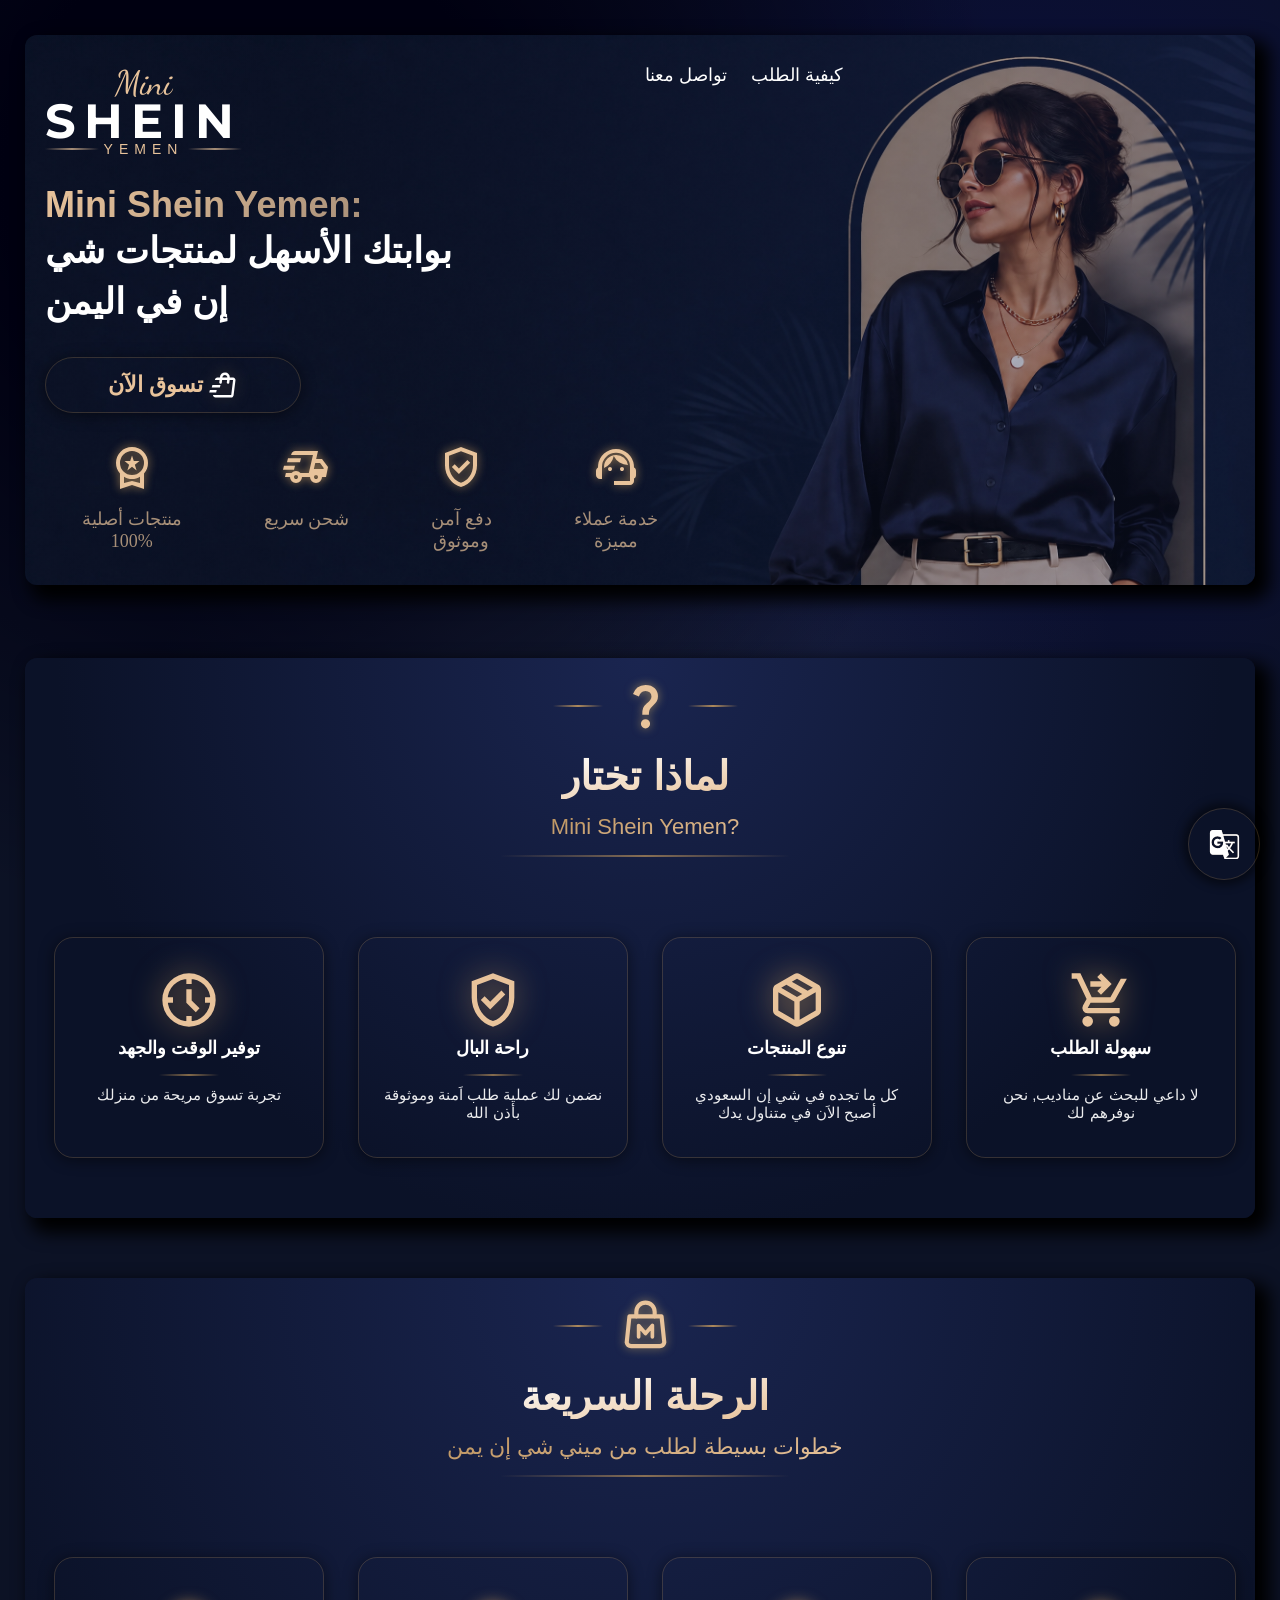
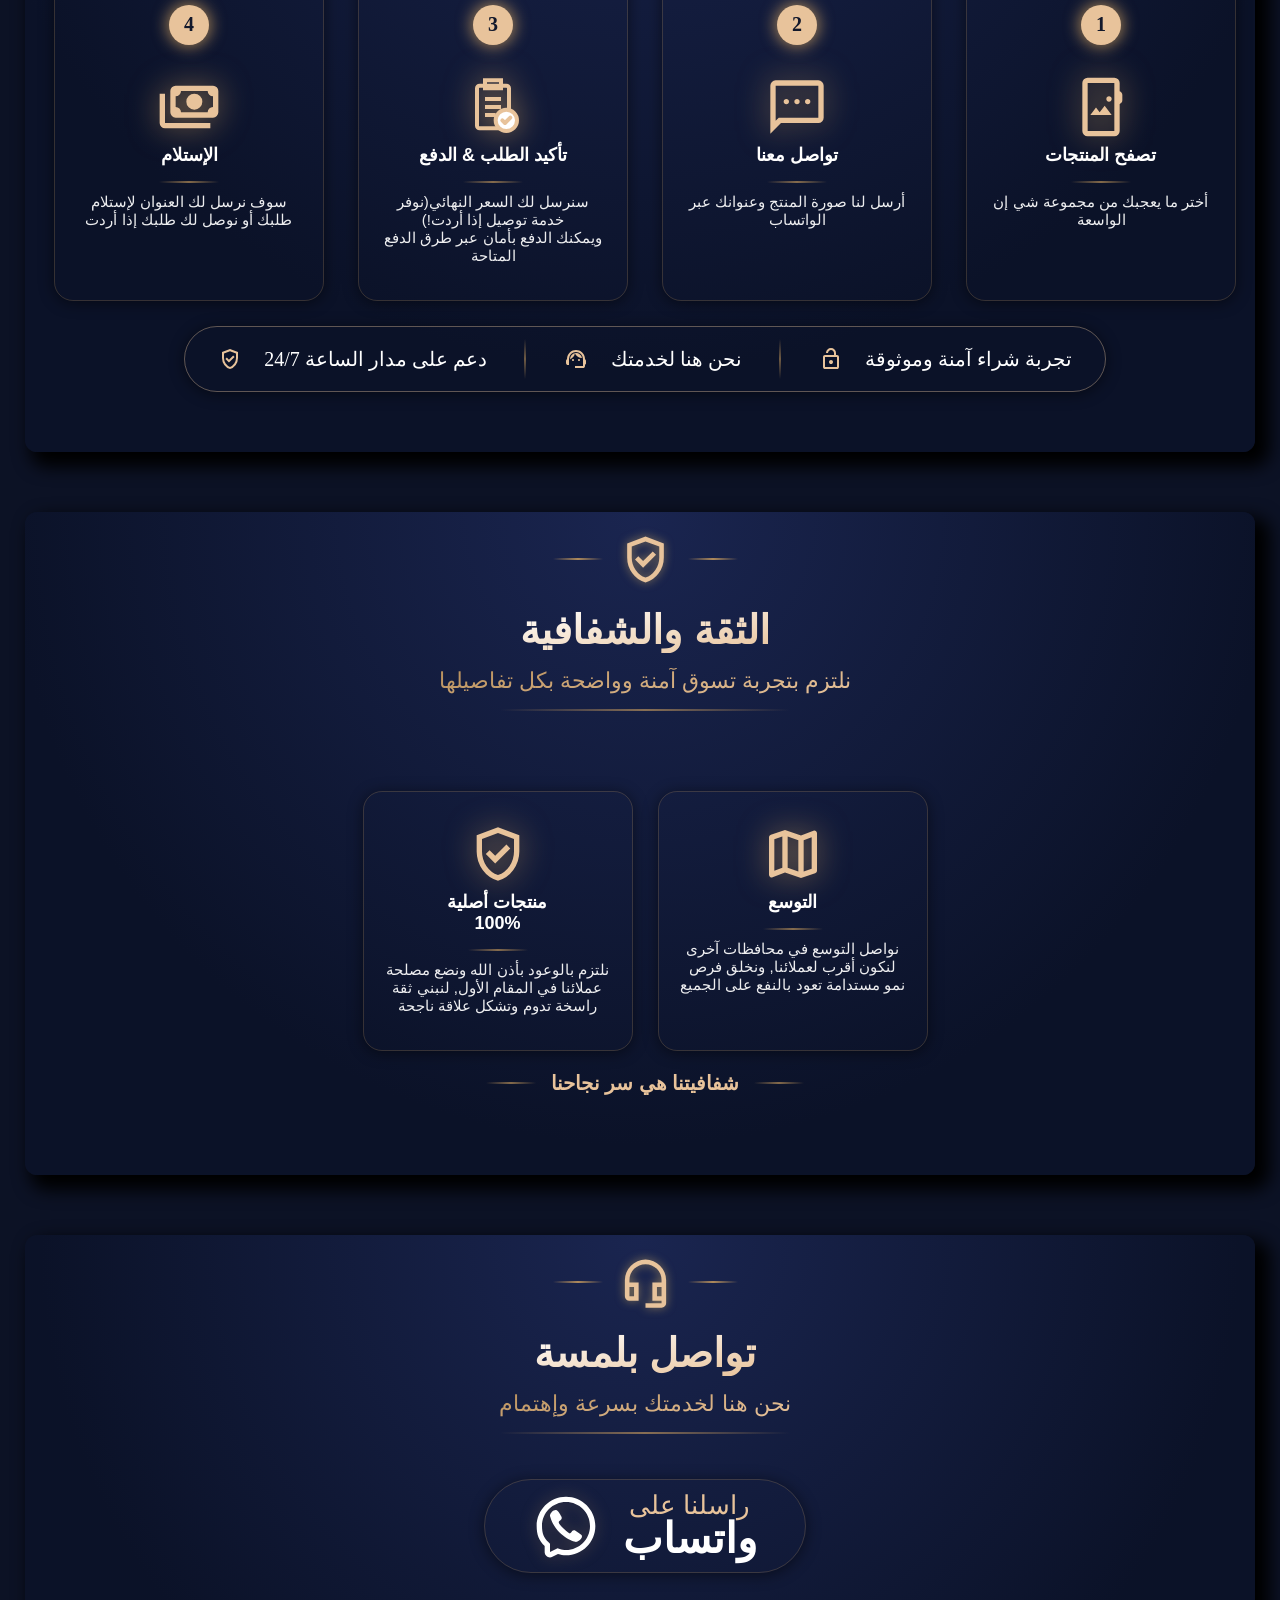
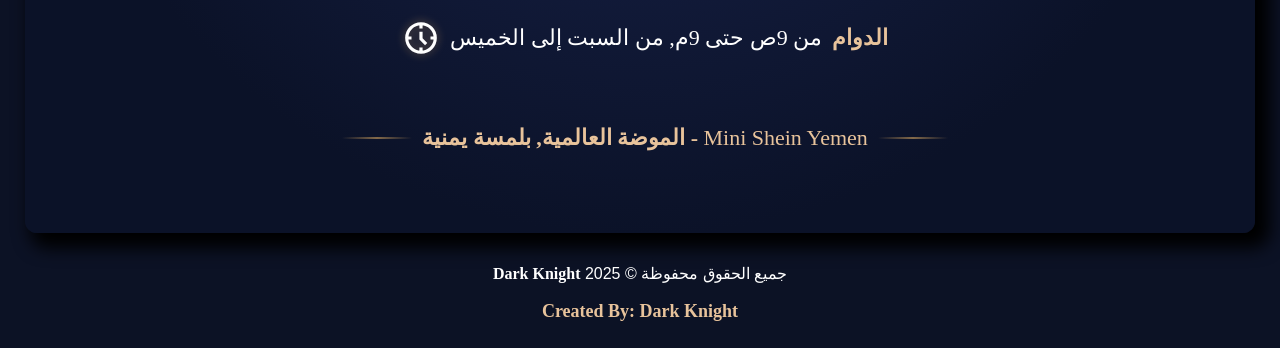
<file: index.html>
<!DOCTYPE html>
<html lang="ar">
    <head>
        <meta charset="UTF-8">
        <meta name="description" content="ميني شين اليمن هي بوابتك الموثوقة لمنتجات شين الأصلية في اليمن. نقدم لك تجربة تسوق سلسة، تتيح لك الوصول إلى تشكيلة شين الواسعة مع خدمة توصيل سريعة ودعم عملاء موثوق. تسوق بثقة واستمتع بأحدث صيحات الموضة وأنت مرتاح في منزلك">
        <meta name="keywords" content="Mini Shein Yemen, mini shein yemen, Shein, shein, ميني شي إن يمين, ميني شي ان يمين">
        <meta name="author" content="Dark Knight">
        <meta name="viewport" content="width=device-width, initial-scale=1.0">
        
        <!-- Google Verify -->
        <meta name="google-site-verification" content="kpN3R-m5lD-m7W9JDoLfHplBdLrLOcRJt3GhoWhz2wU" />

        <link rel="alternate" hreflang="ar" href="https://mini-shein-yemen.netlify.app/">
        <link rel="alternate" hreflang="en" href="https://mini-shein-yemen.netlify.app/en.html">

        <!-- Open Graph  -->
        <meta property="og:title" content="Mini Shein Yemen">
        <meta property="og:description" content="بوابتك الأسهل لحصول على منتجات شي أن في اليمن">
        <meta property="og:type" content="website">
        <meta property="og:image" content="image/favicon/android-chrome-512x512.png">
        <meta property="og:locale" content="YE_ar">
        <meta property="og:url" content="https://mini-shein-yemen.netlify.app/">

        <!-- Fonts Type -->
        <link rel="preconnect" href="https://fonts.googleapis.com">
        <link rel="preconnect" href="https://fonts.gstatic.com" crossorigin>
        <link href="https://fonts.googleapis.com/css2?family=Cinzel:wght@400..900&family=Cormorant+Garamond:ital,wght@0,300..700;1,300..700&family=Dancing+Script:wght@400..700&family=Montserrat:ital,wght@0,100..900;1,100..900&family=Roboto:ital,wght@0,100..900;1,100..900&display=swap" rel="stylesheet">
        
         <!-- Favicon -->
        <link rel="apple-touch-icon" sizes="180x180" href="image/favicon/apple-touch-icon.png">
        <link rel="icon" type="image/png" sizes="32x32" href="image/favicon/favicon-32x32.png">
        <link rel="icon" type="image/png" sizes="16x16" href="image/favicon/favicon-16x16.png">
        <link rel="manifest" href="image/favicon/site.webmanifest">

        <link rel="stylesheet" href="style.css">
        <title>Mini Shein Yemen</title>
    </head>
    
    <body>
        

        <!-- HERO SECTION -->

        <div class="hero_section pages" id="main">
            <header>
                <div class="slogan">
                    <p class="slogan_m">mini</p>
                    <p class="slogan_s">shein</p>
                    <p class="slogan_y"> <span></span> yemen <span></span> </p>
                </div>

                    <ul>
                        <li> <a href="#contact_us">تواصل معنا</a> </li>
                        <li> <a href="#how_order">كيفية الطلب</a> </li>
                    </ul>
            </header>

            <div class="text">
                <h2 class="text_en">mini shein yemen:</h2>
                <h2 class="text_ar">بوابتك الأسهل لمنتجات شي إن في اليمن</h2>
                <a href="https://m.shein.com/ar/" target="_blank"> تسوق الآن <img src="image/shopping_bag_speed_24dp_000000_FILL0_wght400_GRAD0_opsz24.svg" alt="big shop icon"></a>
            </div>

            <div class="hero_icons">

                <div class="icon">
                    <img src="image/workspace_premium_24dp_E8C39B_FILL0_wght400_GRAD0_opsz24.svg" alt="quality icon">
                    <p>
                     منتجات أصلية
                        <br>
                        100%
                    </p>
                </div>

                <div class="icon">
                    <img src="image/delivery_truck_speed_24dp_E8C39B_FILL0_wght400_GRAD0_opsz24.svg" alt="delivery icon">
                    <p>شحن سريع</p>
                </div>

                <div class="icon">
                    <img src="image/verified_user_24dp_E8C39B_FILL0_wght400_GRAD0_opsz24.svg" alt="safe icon">
                    <p>
                     دفع آمن <br>
                     وموثوق
                    </p>
                </div>

                <div class="icon">
                    <img src="image/support_agent_24dp_E8C39B_FILL0_wght400_GRAD0_opsz24.svg" alt="contact icon">
                    <p>
                     خدمة عملاء <br>
                     مميزة
                    </p>
                </div>
            </div>
        </div>


        <!-- QUESTION SECTION -->

        <div class="question_section pages" id="why_us">
            <div class="line_side_icon">
                <span></span>
                <img src="image/question_mark_24dp_E8C39B_FILL0_wght400_GRAD0_opsz24.svg" alt="question icon">
                <span></span>
            </div>

            <div class="title_section">
                <h1>لماذا تختار</h1>
                <p>mini shein yemen?</p>
            </div>

            <div class="line">
                <span></span>
            </div>

            <div class="answer_cards">
                <div class="answer">
                    <img src="image/shopping_cart_checkout_24dp_E8C39B_FILL0_wght400_GRAD0_opsz24.svg" alt="shop cart checkout">
                    <h3>سهولة الطلب</h3>
                    <span class="line_into"></span>
                    <p>لا داعي للبحث عن مناديب, نحن نوفرهم لك</p>
                </div>

                <div class="answer">
                    <img src="image/package_2_24dp_E8C39B_FILL0_wght400_GRAD0_opsz24.svg" alt="package icon">
                    <h3>تنوع المنتجات</h3>
                    <span class="line_into"></span>
                    <p>كل ما تجده في شي إن السعودي أصبح الاَن في متناول يدك</p>
                </div>

                <div class="answer">
                    <img src="image/verified_user_24dp_E8C39B_FILL0_wght400_GRAD0_opsz24.svg" alt="safe icon">
                    <h3>راحة البال</h3>
                    <span class="line_into"></span>
                    <p>نضمن لك عملية طلب اَمنة وموثوقة بأذن الله</p>
                </div>

                <div class="answer">
                    <img src="image/nest_clock_farsight_analog_24dp_E8C39B_FILL0_wght400_GRAD0_opsz24.svg" alt="clock icon">
                    <h3>توفير الوقت والجهد</h3>
                    <span class="line_into"></span>
                    <p>تجربة تسوق مريحة من منزلك</p>
                </div>
            </div>
        </div>


        <!-- ORDER SECTION -->

        <div class="order_section pages" id="how_order">
            <div class="line_side_icon">
                <span></span>
                <img src="image/shop_bag.svg" alt="shop bag icon">
                <span></span>
            </div>

            <div class="title_section">
                <h1>الرحلة السريعة</h1>
                <p>خطوات بسيطة لطلب من ميني شي إن يمن</p>
            </div>

            <div class="line">
                <span></span>
            </div>

            <div class="order_cards">
                
                <div class="step_card">
                    <h2 class="step_number">1</h2>
                    <img src="image/mobile_screensaver_24dp_E8C39B_FILL0_wght400_GRAD0_opsz24.svg" alt="mobile icon">
                    <h3>تصفح المنتجات</h3>
                    <span class="line_into"></span>
                    <p>أختر ما يعجبك من مجموعة شي إن الواسعة</p>
                </div>

                
                <div class="step_card">
                    <h2 class="step_number">2</h2>
                    <img src="image/sms_24dp_E8C39B_FILL0_wght400_GRAD0_opsz24.svg" alt="contant icon">
                    <h3>تواصل معنا</h3>
                    <span class="line_into"></span>
                    <p>أرسل لنا صورة المنتج وعنوانك عبر الواتساب</p>
                </div>

                
                <div class="step_card">
                    <h2 class="step_number">3</h2>
                    <img src="image/step2_clipboard.svg" alt="clipboard icon">
                    <h3 id="order_step">تأكيد الطلب & الدفع</h3>
                    <span class="line_into"></span>
                    <p>
                        سنرسل لك السعر النهائي(نوفر خدمة توصيل إذا أردت!)
                        <br>
                        ويمكنك الدفع بأمان عبر طرق الدفع المتاحة
                    </p>
                </div>

                
                <div class="step_card">
                    <h2 class="step_number">4</h2>
                    <img src="image/payments_24dp_E8C39B_FILL0_wght400_GRAD0_opsz24.svg" alt="payments icon">
                    <h3 id="order_step">الإستلام</h3>
                    <span class="line_into"></span>
                    <p>سوف نرسل لك العنوان لإستلام طلبك أو نوصل لك طلبك إذا أردت</p>
                </div>
            </div>
            
            <div class="support_navbar">
                <img src="image/verified_user_24dp_E8C39B_FILL0_wght400_GRAD0_opsz24.svg" alt="safe icon">
                <p>دعم على مدار الساعة 24/7</p>
                <span></span>
                
                <img src="image/support_agent_24dp_E8C39B_FILL0_wght400_GRAD0_opsz24.svg" alt="contact icon">
                <p>نحن هنا لخدمتك</p>
                <span></span>
                <img src="image/lock_open_24dp_E8C39B_FILL0_wght400_GRAD0_opsz24.svg" alt="authenticity icon">
                <p>تجربة شراء آمنة وموثوقة</p>
            </div>
        </div>
    
        
        <!-- TRUST SECTION -->

        <div class="trust_section pages" id="trust">
            <div class="line_side_icon">
                <span></span>
                <img src="image/verified_user_24dp_E8C39B_FILL0_wght400_GRAD0_opsz24.svg" alt="safe icon">
                <span></span>
            </div>

            <div class="title_section">
                <h1>الثقة والشفافية</h1>
                <p>نلتزم بتجربة تسوق آمنة وواضحة بكل تفاصيلها</p>
            </div>

            <div class="line">
                <span></span>
            </div>

            <div class="trust_cards">
                <div class="trust">
                    <img src="image/map_24dp_E8C39B_FILL0_wght400_GRAD0_opsz24.svg" alt="">
                    <h3>التوسع</h3>
                    <span class="line_into"></span>
                    <p>نواصل التوسع في محافظات آخرى لنكون أقرب لعملائنا, ونخلق فرص نمو مستدامة تعود بالنفع على الجميع</p>
                </div>
                
                <div class="trust">
                    <img src="image/verified_user_24dp_E8C39B_FILL0_wght400_GRAD0_opsz24.svg" alt="safe icon">
                    <!-- <h3 dir="rtl">منتجات أصلية 100%</h3> -->
                    <h3>
                        منتجات أصلية
                        <br>
                        100%
                    </h3>
                    <span class="line_into"></span>
                    <p>نلتزم بالوعود بأذن الله ونضع مصلحة عملائنا في المقام الأول, لنبني ثقة راسخة تدوم وتشكل علاقة ناجحة</p>
                </div>
            </div>
                <div class="message">
                    <span></span>
                    <p>شفافيتنا هي سر نجاحنا</p>
                    <span></span>
                </div>
        </div>


        <!-- CONTACT SECTION -->

        <div class="contact_section pages" id="contact_us">
            <div class="line_side_icon">
                <span></span>
                <img src="image/headset_mic_24dp_E8C39B_FILL0_wght400_GRAD0_opsz24.svg" alt="headphone icon">
                <span></span>
            </div>

            <div class="title_section">
                <h1>تواصل بلمسة</h1>
                <p>نحن هنا لخدمتك بسرعة وإهتمام</p>
            </div>

            <div class="line">
                <span></span>
            </div>

            <div class="contact_btn">
                <a href="https://wa.me/967771523975/" target="_blank">
                    <img src="image/whatsapp-svgrepo-com (2).svg" alt="whatsapp icon">
                    <p>
                        راسلنا على
                        <br>
                        <span>واتساب</span>
                    </p>
                </a>
            </div>
            
            <div class="working_hours">
                <img src="image/nest_clock_farsight_analog_24dp_E8C39B_FILL0_wght400_GRAD0_opsz24.svg" alt="clock icon">
                <p dir="rtl" class="hours">من 9ص حتى 9م, من السبت إلى الخميس</p>
                <p dir="rtl" class="work">الدوام</p>
            </div>

            <div class="conclusion">
                <span class="conclusion_line"></span>
                <p dir="rtl"> <span >mini shein yemen</span> - الموضة العالمية, بلمسة يمنية</p>
                <span class="conclusion_line"></span>
            </div>
        </div>

        <div class="btn_translate">
            <a href="/index_en.html"><img src="image/g_translate_24dp_FFFFFF_FILL0_wght400_GRAD0_opsz24.svg" alt="translate icon" title="English"></a>
        </div>

        <footer>
            <p class="copyright" dir="rtl">جميع الحقوق محفوظة &copy; 2025 <a href="mailto:dside7212@gmail.com?subject=Hello%20Dark%20Knight&body=I wanna talk to you about project " target="_blank">Dark Knight</a></p>
            <p class="dk_link">created by: <a href="mailto:dside7212@gmail.com?subject=Hello%20Dark%20Knight&body=I wanna talk to you about project " target="_blank">dark knight</a></p>
        </footer>
    </body>
</html>
</file>
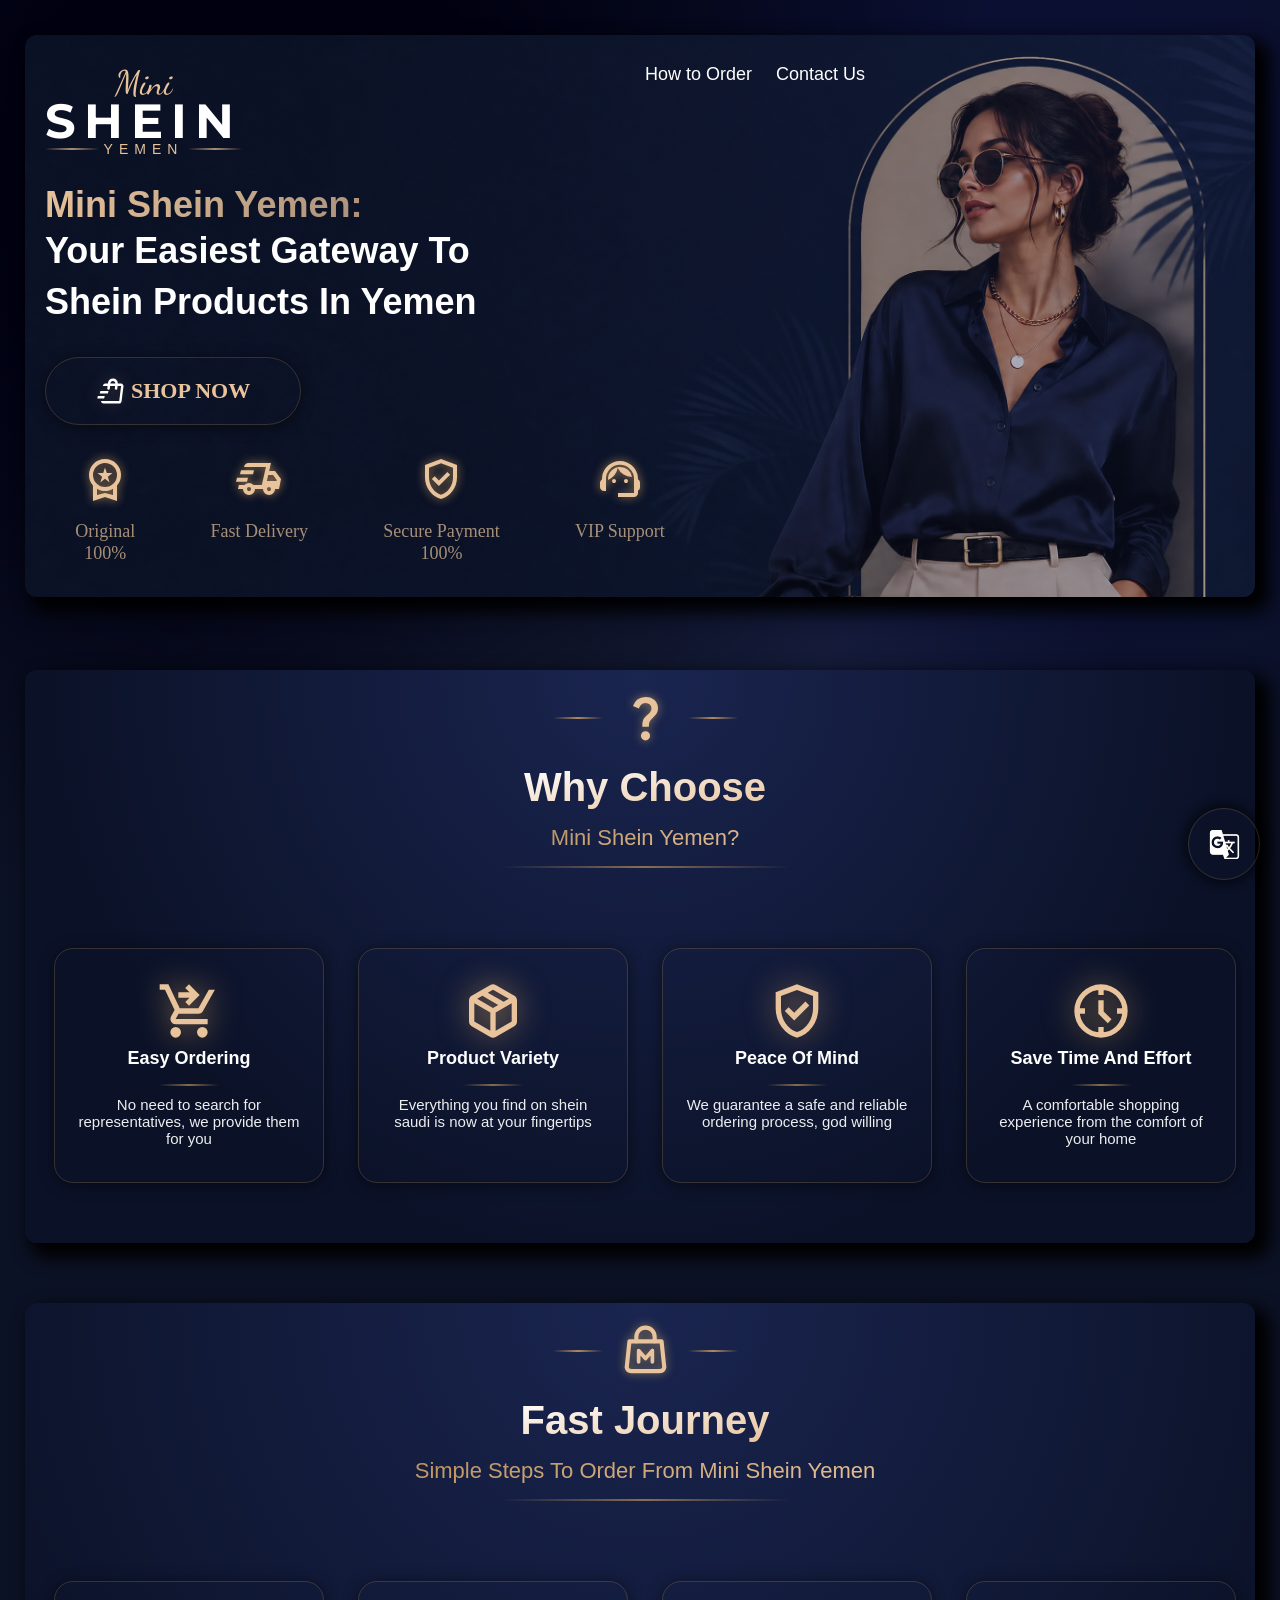
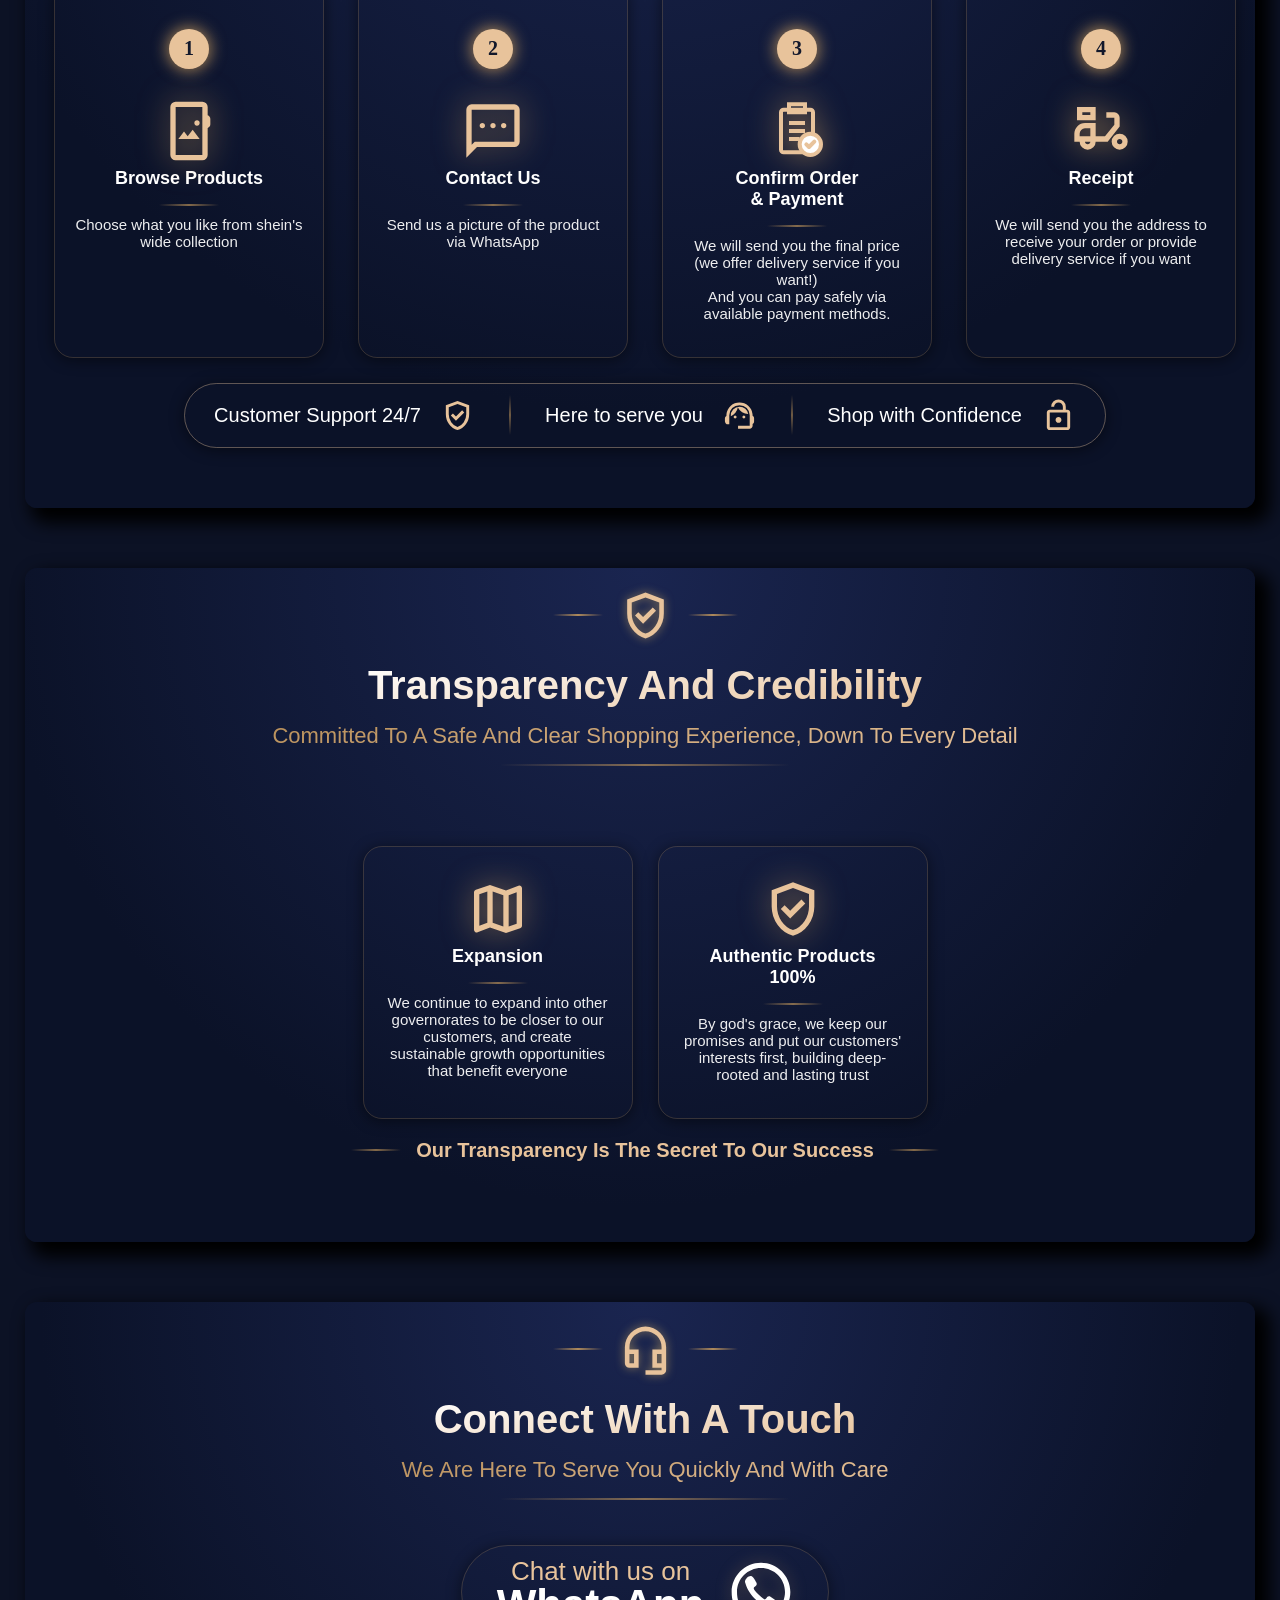
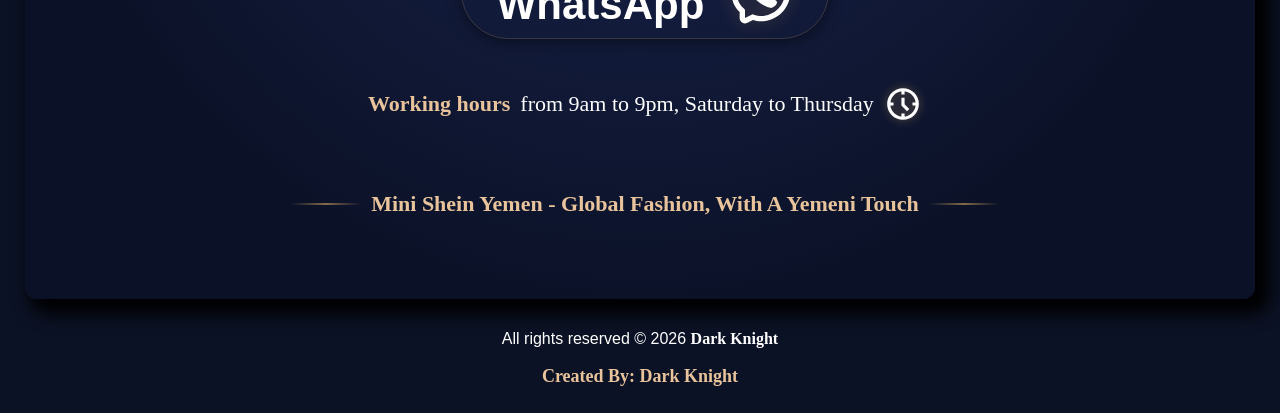
<file: index_en.html>
<!DOCTYPE html>
<html lang="en">
    <head>
        <meta charset="UTF-8">
        <meta name="description" content="Mini Shein Yemen is your trusted gateway to authentic Shein products in Yemen. We offer a seamless shopping experience, providing access to Shein's wide collection with fast delivery and reliable customer support. Shop with confidence and enjoy the latest fashion trends from the comfort of your home.">
        <meta name="keywords" content="Mini Shein Yemen, mini shein yemen, Shein, shein, ميني شي إن يمين, ميني شي ان يمين">
        <meta name="author" content="Dark Knight">
        <meta name="viewport" content="width=device-width, initial-scale=1.0">

        <!-- Google Verify -->
        <meta name="google-site-verification" content="kpN3R-m5lD-m7W9JDoLfHplBdLrLOcRJt3GhoWhz2wU" />

        <link rel="alternate" hreflang="en" href="https://mini-shein-yemen.netlify.app/index_en.html">
        <link rel="alternate" hreflang="ar" href="https://mini-shein-yemen.netlify.app/">

        <!-- Open Graph  -->
        <meta property="og:title" content="Mini Shein Yemen">
        <meta property="og:description" content="بوابتك الأسهل لحصول على منتجات شي أن في اليمن">
        <meta property="og:type" content="website">
        <meta property="og:image" content="image/favicon/android-chrome-512x512.png">
        <meta property="og:locale" content="YE_ar">
        <meta property="og:url" content="https://mini-shein-yemen.netlify.app/">

        <!-- Fonts Type -->
        <link rel="preconnect" href="https://fonts.googleapis.com">
        <link rel="preconnect" href="https://fonts.gstatic.com" crossorigin>
        <link href="https://fonts.googleapis.com/css2?family=Cinzel:wght@400..900&family=Cormorant+Garamond:ital,wght@0,300..700;1,300..700&family=Dancing+Script:wght@400..700&family=Montserrat:ital,wght@0,100..900;1,100..900&family=Roboto:ital,wght@0,100..900;1,100..900&display=swap" rel="stylesheet">
        
        <!-- Favicon -->
        <link rel="apple-touch-icon" sizes="180x180" href="image/favicon/apple-touch-icon.png">
        <link rel="icon" type="image/png" sizes="32x32" href="image/favicon/favicon-32x32.png">
        <link rel="icon" type="image/png" sizes="16x16" href="image/favicon/favicon-16x16.png">
        <link rel="manifest" href="image/favicon/site.webmanifest">

        <link rel="stylesheet" href="style_en.css">
        <title>Mini Shein Yemen</title>
    </head>
    
    <body>
        

        <!-- HERO SECTION -->

        <div class="hero_section pages" id="main">
            <header>
                <div class="slogan">
                    <p class="slogan_m">mini</p>
                    <p class="slogan_s">shein</p>
                    <p class="slogan_y"> <span></span> yemen <span></span> </p>
                </div>

                    <ul>
                        <!-- <li> <a href="#main">Home</a> </li>
                        <li> <a href="#why_us">Why Us</a> </li> -->
                        <li> <a href="#how_order">How to Order</a> </li>
                        <li> <a href="#contact_us">Contact Us</a> </li>
                    </ul>
            </header>

            <div class="text">
                <h2 class="text_en_1">mini shein yemen:</h2>
                <h2 class="text_en_2">Your Easiest Gateway to Shein Products in Yemen</h2>
                <a href="https://m.shein.com/ar/" target="_blank"><img src="image/shopping_bag_speed_24dp_000000_FILL0_wght400_GRAD0_opsz24.svg" alt="big shop icon">shop now</a>
            </div>

            <div class="hero_icons">

                <div class="icon">
                    <img src="image/workspace_premium_24dp_E8C39B_FILL0_wght400_GRAD0_opsz24.svg" alt="quality icon">
                    <p>
                    Original
                    <br>
                    100%
                    </p>
                </div>

                <div class="icon">
                    <img src="image/delivery_truck_speed_24dp_E8C39B_FILL0_wght400_GRAD0_opsz24.svg" alt="delivery icon">
                    <p>Fast Delivery</p>
                </div>

                <div class="icon">
                    <img src="image/verified_user_24dp_E8C39B_FILL0_wght400_GRAD0_opsz24.svg" alt="safe icon">
                    <p>
                     Secure Payment
                     <br>
                     100%
                    </p>
                </div>

                <div class="icon">
                    <img src="image/support_agent_24dp_E8C39B_FILL0_wght400_GRAD0_opsz24.svg" alt="contact icon">
                    <p>
                     VIP Support
                    </p>
                </div>
            </div>
        </div>


        <!-- QUESTION SECTION -->

        <div class="question_section pages" id="why_us">
            <div class="line_side_icon">
                <span></span>
                <img src="image/question_mark_24dp_E8C39B_FILL0_wght400_GRAD0_opsz24.svg" alt="question icon">
                <span></span>
            </div>

            <div class="title_section">
                <h1>why choose</h1>
                <p>mini shein yemen?</p>
            </div>

            <div class="line">
                <span></span>
            </div>

            <div class="answer_cards">
                <div class="answer">
                    <img src="image/shopping_cart_checkout_24dp_E8C39B_FILL0_wght400_GRAD0_opsz24.svg" alt="shop cart checkout">
                    <h3>easy ordering</h3>
                    <span class="line_into"></span>
                    <p>No need to search for representatives, we provide them for you</p>
                </div>

                <div class="answer">
                    <img src="image/package_2_24dp_E8C39B_FILL0_wght400_GRAD0_opsz24.svg" alt="package icon">
                    <h3>product variety</h3>
                    <span class="line_into"></span>
                    <p>Everything you find on shein saudi is now at your fingertips</p>
                </div>

                <div class="answer">
                    <img src="image/verified_user_24dp_E8C39B_FILL0_wght400_GRAD0_opsz24.svg" alt="safe icon">
                    <h3>Peace of Mind</h3>
                    <span class="line_into"></span>
                    <p>We guarantee a safe and reliable ordering process, god willing</p>
                </div>

                <div class="answer">
                    <img src="image/nest_clock_farsight_analog_24dp_E8C39B_FILL0_wght400_GRAD0_opsz24.svg" alt="clock icon">
                    <h3>save time and effort</h3>
                    <span class="line_into"></span>
                    <p>A comfortable shopping experience from the comfort of your home</p>
                </div>
            </div>
        </div>


        <!-- ORDER SECTION -->

        <div class="order_section pages" id="how_order">
            <div class="line_side_icon">
                <span></span>
                <img src="image/shop_bag.svg" alt="shop bag icon">
                <span></span>
            </div>

            <div class="title_section">
                <h1>fast journey</h1>
                <p>simple steps to order from mini shein yemen</p>
                <span></span>
            </div>

            <div class="line">
                <span></span>
            </div>

            <div class="order_cards">
                
                <div class="step_card">
                    <h2 class="step_number">1</h2>
                    <img src="image/mobile_screensaver_24dp_E8C39B_FILL0_wght400_GRAD0_opsz24.svg" alt="mobile icon">
                    <h3>browse products</h3>
                    <span class="line_into"></span>
                    <p>Choose what you like from shein's wide collection</p>
                </div>

                
                <div class="step_card">
                    <h2 class="step_number">2</h2>
                    <img src="image/sms_24dp_E8C39B_FILL0_wght400_GRAD0_opsz24.svg" alt="contant icon">
                    <h3>contact us</h3>
                    <span class="line_into"></span>
                    <p>Send us a picture of the product via WhatsApp</p>
                </div>

                
                <div class="step_card">
                    <h2 class="step_number">3</h2>
                    <img src="image/step2_clipboard.svg" alt="clipboard icon">
                    <h3>
                        confirm order
                        <br>
                        & payment
                    </h3>
                    <span class="line_into"></span>
                    <p>
                        We will send you the final price (we offer delivery service if you want!)
                        <br>
                        And you can pay safely via available payment methods.
                    </p>
                </div>

                
                <!-- <div class="step_card">
                    <h2 class="step_number">4</h2>
                    <img src="image/payments_24dp_E8C39B_FILL0_wght400_GRAD0_opsz24.svg" alt="payments icon">
                    <h3>payment</h3>
                    <span></span>
                    <p>Choose the appropriate payment method for you (transfer, wallet, etc.)</p>
                </div> -->

                
                <div class="step_card">
                    <h2 class="step_number">4</h2>
                    <img src="image/moped_package_24dp_E8C39B_FILL0_wght400_GRAD0_opsz24.svg" alt="delivery icon">
                    <h3>receipt</h3>
                    <span class="line_into"></span>
                    <p>We will send you the address to receive your order or provide delivery service if you want</p>
                </div>
            </div>
            
            <div class="support_navbar">
                <p>Customer Support 24/7</p>
                <img src="image/verified_user_24dp_E8C39B_FILL0_wght400_GRAD0_opsz24.svg" alt="safe icon">
                <span></span>
                
                <p>Here to serve you</p>
                <img src="image/support_agent_24dp_E8C39B_FILL0_wght400_GRAD0_opsz24.svg" alt="contact icon">
                <span></span>
                <p>Shop with Confidence</p>
                <img src="image/lock_open_24dp_E8C39B_FILL0_wght400_GRAD0_opsz24.svg" alt="authenticity icon">
            </div>
        </div>


        <!-- TRUST SECTION -->
        
        <div class="trust_section pages">
            <div class="line_side_icon">
                <span></span>
                <img src="image/verified_user_24dp_E8C39B_FILL0_wght400_GRAD0_opsz24.svg" alt="safe icon">
                <span></span>
            </div>

            <div class="title_section">
                <h1>transparency and credibility</h1>
                <p>Committed to a safe and clear shopping experience, down to every detail</p>
                <span></span>
            </div>

            <div class="line">
                <span></span>
            </div>

            <div class="trust_cards">
                <div class="trust">
                    <img src="image/map_24dp_E8C39B_FILL0_wght400_GRAD0_opsz24.svg" alt="">
                    <h3>expansion</h3>
                    <span class="line_into"></span>
                    <p>We continue to expand into other governorates to be closer to our customers, and create sustainable growth opportunities that benefit everyone</p>
                </div>
                
                <div class="trust">
                    <img src="image/verified_user_24dp_E8C39B_FILL0_wght400_GRAD0_opsz24.svg" alt="safe icon">
                    <!-- <h3 dir="rtl">منتجات أصلية 100%</h3> -->
                    <h3>
                        authentic products
                        <br>
                        100%
                    </h3>
                    <span class="line_into"></span>
                    <p>By god's grace, we keep our promises and put our customers' interests first, building deep-rooted and lasting trust</p>
                </div>
            </div>
                <div class="message">
                    <span></span>
                    <p>Our transparency is the secret to our success</p>
                    <span></span>
                </div>
        </div>


        <!-- CONTACT SECTION -->

        <div class="contact_section pages" id="contact_us">
            <div class="line_side_icon">
                <span></span>
                <img src="image/headset_mic_24dp_E8C39B_FILL0_wght400_GRAD0_opsz24.svg" alt="headphone icon">
                <span></span>
            </div>

            <div class="title_section">
                <h1>connect with a touch</h1>
                <p>We are here to serve you quickly and with care</p>
                <span></span>
            </div>

             <div class="line">
                <span></span>
            </div>

            <div class="contact_btn">
                <a href="https://wa.me/967771523975/" target="_blank">
                    <p>
                        Chat with us on
                        <br>
                        <span>WhatsApp</span>
                    </p>
                    <img src="image/whatsapp-svgrepo-com (2).svg" alt="whatsapp icon">
                </a>
            </div>
            
            <div class="working_hours">
                <p class="work">Working hours</p>
                <p class="hours">from 9am to 9pm, Saturday to Thursday</p>
                <img src="image/nest_clock_farsight_analog_24dp_E8C39B_FILL0_wght400_GRAD0_opsz24.svg" alt="clock icon">
            </div>

            <div class="conclusion">
                <span class="conclusion_line"></span>
                <p>Mini Shein Yemen - Global fashion, with a yemeni touch</p>
                <span class="conclusion_line"></span>
            </div>
        </div>

        <div class="btn_translate">
            <a href="/index.html"><img src="image/g_translate_24dp_FFFFFF_FILL0_wght400_GRAD0_opsz24.svg" alt="translate icon" title="English"></a>
        </div>

        <footer>
            <p class="copyright">All rights reserved &copy; 2026 <a href="mailto:dside7212@gmail.com?subject=Hello%20Dark%20Knight&body=I%20wanna%20talk%20to%20you%20about%20project" target="_blank">Dark Knight</a></p>
            <p class="dk_link">created by: <a href="mailto:dside7212@gmail.com?subject=Hello%20Dark%20Knight&body=I%20wanna%20talk%20to%20you%20about%20project" target="_blank">dark knight</a></p>
        </footer>
    </body>
</html>
</file>
<file: style.css>
:root{
    --max_width_page: 1200px;
    --aspect_radio_page: 16 / 9;
    --border_radius_page: 12px;
    --transition_page: .3s ease-in-out;
    --transform_translateY_page: translateY(-10px);
    --transform_translateY_scale: translateY(-3px) scale(1.05);
    --filter_shadow: drop-shadow(0 9px 6px #000000);
    --cursor_pointer: pointer;
    --box_shadow_page: 10px 10px 17px 5px #000;
    --background_color_body: linear-gradient(to top, #0c1225, #000);
    --background_color_page: radial-gradient(circle at top, #1a2550, #0b1228 70%);
    --background_color_page_hover: radial-gradient(circle at top, #1a2550, #0b12287a);
    --background_color_card: linear-gradient(145deg, #13265a, #0a1538);
    --gold_color: #e8c39b;
    --gold_gradient: linear-gradient(135deg, #e8c39b 0%, #0c1225 100%);
    --gold_color_span: #d4a45f;
    --white_color: #ffffff;
    --font_type_en: serif;
    --font_type_ar: sans-serif;
    --font_size_text: clamp(1.5rem, 4vw, 2.5rem);
}


body{
    background-color: #0c1225;
    background-image: 
        radial-gradient(circle at 20% 20%, #001 20%, transparent 60%),
        radial-gradient(circle at 80% 30%, #07075548 20%, transparent 50%),
        radial-gradient(circle at 50% 80%, #20294486 20%, transparent 50%);
    background-attachment: fixed;
    min-height: 100vh;
    display: flex;
    flex-direction: column;
    justify-content: flex-start;
    align-items: center;
}


/* PAGES */

.pages{
    width: min(95%, var(--max_width_page));
    margin-bottom: 60px;
    padding: 0 10px 0 20px;
    padding-bottom: 60px;
    -webkit-backdrop-filter: blur(20px);
    backdrop-filter: blur(20px);
}


/* GLOBAL STYLES */


/* Icons Style(up the sections) */

.line_side_icon{
    display: flex;
    flex-direction: row;
    justify-content: center;
    align-items: center;
    margin: 20px 0 0 0;
}

.line_side_icon span{
    width: 50px;
    height: 2px;
    margin: 0 15px;
    display: inline-block;
    background: linear-gradient(90deg, transparent, var(--gold_color_span), transparent);
    opacity: .8;
}

.line_side_icon img{
    width: 55px;
    filter: drop-shadow(0 0 5px #c4a45faf);
    transition: var(--transition_page);
}

.line_side_icon img:hover{
    transform: var(--transform_translateY_scale);
    filter: drop-shadow(0 0 10px #c4a45faf);
}


/* All Title Of Sections */

.title_section{
    display: flex;
    flex-direction: column;
    justify-content: center;
    align-items: center;
    text-align: center;
}

.title_section h1{
    margin: 20px 0 0 0;
    background-clip: text;
    -webkit-background-clip: text;
    -webkit-text-fill-color: transparent;
    background-image: linear-gradient(350deg, #e8c39b 0%, #ffffff 100%);
    text-align: center;
    font-family: var(--font_type_ar);
    font-size: var(--font_size_text);
}

.title_section p{
    margin: 15px 0;
    background-clip: text;
    -webkit-background-clip: text;
    -webkit-text-fill-color: transparent;
    background-image: linear-gradient(350deg, #e8c39b 0%, #d4a35fda 100%);
    font-family: var(--font_type_ar);
    font-size: 22px;
    font-weight: 300;
    text-align: center;
    text-transform: capitalize;
}


/* All Line Under The Titles */

.line{
    margin: 0;
    display: flex;
    justify-content: center;
}

.line span{
    width: 290px;
    height: 2px;
    display: inline-block;
    background: linear-gradient(90deg, transparent, var(--gold_color_span), transparent);
    margin-bottom: 20px;
    opacity: .6;
}


/* Line Into Cards */

.line_into{
    width: 60px;
    height: 2px;
    margin-bottom: 10px;
    display: inline-block;  
    background: linear-gradient(90deg, transparent, var(--gold_color_span), transparent);
    opacity: .6;
}


/* This Style For Three Section(ORDER, TRUST, CONTACT) */


/* Father Style */

.order_section, .trust_section, .contact_section{
    max-width: var(--max_width_page);
    display: flex;
    flex-direction: column;
    align-items: center;
    background-image: var(--background_color_page);
    box-shadow: var(--box_shadow_page);
    border-radius: var(--border_radius_page);
    transition: var(--transition_page);
}

/* Children Style */

.answer_cards, .order_cards, .trust_cards{
    width: 100%;
    display: flex;
    flex-wrap: wrap;
    flex-direction: row-reverse;
    justify-content: space-evenly;
    align-items: stretch;
    gap: 25px;
}

.answer, .step_card, .trust{
    width: 19%;
    min-width: 200px;
    margin-top: 60px;
    padding: 30px 20px;
    display: flex;
    flex-direction: column;
    align-items: center;
    justify-content: flex-start;
    /* background-image: var(--background_color_card); */
    background-color: transparent;
    color: #ffffff;
    border: 1px solid #d4a35f36;
    box-shadow: 0 2px 15px #0000007e;
    border-radius: 19px;
    transition: var(--transition_page);
}

.answer:hover, .step_card:hover, .trust:hover{
    transform: translateY(-20px);
    border-color: #d4a35fc5;
    box-shadow: 0 5px 15px #d4a35f50;
}

.answer img, .step_card img, .trust img{
    width: 64px;
    filter: drop-shadow(0px 0px 15px #d4a35fad);
    transition: var(--transition_page);
}

.answer:hover img,
.step_card:hover img,
.trust:hover img{
    transform: translateY(-3px) scale(1.08);
    filter: drop-shadow(0px 1px 20px #d4a35fdc);
}

.answer h3, .step_card h3, .trust h3{
    margin-top: 5px;
    margin-bottom: 15px;
    font-family: var(--font_type_ar);
    font-size: 18px;
    font-weight: 600;
    text-align: center;
}

.answer p, .step_card p, .trust p{
    font-family: "Tajawal", var(--font_type_ar);
    font-size: 15px;
    color: #ffffffec;
    text-align: center;
    margin: 0 0 5px 0;
}





/* BUTTONS */


/* Shop Button */

.text a{
    padding: 12px 62px;
    display: inline-flex;
    align-items: center;
    justify-content: center;
    gap: 5px;
    border: solid 1px #d4a35f36;
    border-radius: 50px;
    background-color: transparent;
    color: var(--gold_color);
    box-shadow: 0 2px 15px #0000007e;
    text-decoration: none;
    font-size: 22px;
    font-weight: bold;
    transition: var(--transition_page);
    position: relative;
    overflow: hidden;
    animation-name: simple_animation;
    animation-duration: 2s;
    animation-iteration-count: infinite;
    animation-timing-function: linear;
}

@keyframes simple_animation{
    0%{
        transform: translateY(0px);
        box-shadow: 0 0 15px #0000007e;
        animation-timing-function: ease-out;
    }
    25%{
        transform: translateY(-8px);
        box-shadow: 0 7px 15px #0000007e;
    }
    50%{
        transform: translateY(0px);
        box-shadow: 0 0 15px #0000007e;
        animation-timing-function: ease-out;
    }
    75%{
        transform: translateY(8px);
        box-shadow: 0 -7px 15px #0000007e;
        
    }
    100%{
        transform: translateY(0px);
        box-shadow: 0 0 15px #0000007e;
        
    }
}

.text a::before{
    content: '';
    position: absolute;
    left: -100%;
    width: 20%;
    height: 200%;
    border-radius: 12px;
    rotate: -30deg;
    background: linear-gradient(90deg, transparent, #d4a35f5b, transparent);
    animation-name: simple_anime_line_into_btn;
    animation-duration: 3s;
    animation-iteration-count: infinite;
    animation-timing-function: linear;
}

@keyframes simple_anime_line_into_btn{
    0%{
        left: -100%;
    }
    50%{
        left: 105%;
    }
    100%{
        left: -100%;
    }
}

.text a:hover{
    transform: translateY(0) !important;
    border-color: #d4a35fc5;
    box-shadow: 0 0 15px #e8c39b8c !important;
    animation-play-state: paused;
}

.text a img{
    width: 30px;
    filter: brightness(0) invert(1) drop-shadow(0 0 8px #d4a35f46);
    transition: .3s;
}

.text a:hover img{
    transform: scale(1.03);
    filter: brightness(0) invert(1) drop-shadow(0 0 8px #d4a35f46);
}

/* Contact Button */

.contact_btn{
    width: 100%;
    margin-top: 25px;
    display: flex;
    flex-wrap: wrap;
    flex-direction: column;
    align-items: center;
}

.contact_btn a{
    width: auto;
    min-width: 250px;
    padding: 12px 35px;
    gap: 25px;
    display: flex;
    justify-content: center;
    align-items: center;
    border-radius: 100px;
    background-color: transparent;
    border: solid 1px #d4a35f36;
    box-shadow: 0 2px 15px #0000007e;
    outline: none;
    text-decoration: none;
    transition: var(--transition_page);
    position: relative;
    overflow: hidden;
}

.contact_btn a::before{
    content: '';
    position: absolute;
    left: -100%;
    width: 20%;
    height: 200%;
    rotate: -30deg;
    border-radius: 12px;
    transition: .6s ease-out;
    background: linear-gradient(90deg, transparent, #d4a35f5b, transparent);
}

.contact_btn a:hover::before{
    left: 100%;
}

.contact_btn a:hover{
    transform: translateY(-10px);
    border-color: #d4a35fc5;
    box-shadow: 0 0 15px #e8c39b8c;
}

.contact_btn a:active{
    transform: translateY(0);
    cursor: var(--cursor_pointer);
    box-shadow: 0 3px 5px 3px transparent;
}

.contact_btn a img{
    width: 64px;
    filter: brightness(0) invert(1) drop-shadow(0 0 8px #d4a35f46);
    transition: .1s;
}

.contact_btn a:hover img{
    transform: rotate(6deg) scale(1.03);
    filter: brightness(0) invert(1) drop-shadow(0 0 5px #d4a35f7c);
}

.contact_btn a p{
    margin: 0;
    font-family: var(--font_type_ar);
    font-size: 26px;
    font-weight: 400;
    color: var(--gold_color);
    text-align: center;
    line-height: 1;
}

.contact_btn a p span{
    font-size: 42px;
    font-weight: 600;
    color: var(--white_color);
}

/* Translate Button */

.btn_translate{
    position: relative;
}

.btn_translate a{
    width: 70px;
    height: 70px;
    display: flex;
    justify-content: center;
    align-items: center;
    position: fixed;
    bottom: 20px;
    right: 20px;
    border-radius: 50%;
    border: 1px solid #d4a35f36;
    background-image: transparent;
    box-shadow: 0 0 10px 5px #0000007e;
    outline: none;
    transition: var(--transition_page);
}

.btn_translate a img{
    width: 35px;
    filter: drop-shadow(0 0 0 #e8c39b8c);
    transition: .3s;
}

.btn_translate a:hover img{
    transform: scale(1.02);
    filter: drop-shadow(0 0 5px #e8c39b8c);
}

.btn_translate a:hover{
    transform: translateY(-5px) rotate(10deg);
    border-color: #d4a35fc5;
    box-shadow: 0 0 20px #e8c39b23;
}


/* HERO SECTION */

.hero_section{
    margin-top: 40px;
    padding-bottom: 0;
    border-radius: var(--border_radius_page);
    background-image: radial-gradient(circle at top right, #1a25506b 2%, #0b12284b 70%), url(image/clean_hero_image.png);
    background-position: top right;
    background-size: cover;
    background-repeat: no-repeat;
    transition: var(--transition_page);
    transform: translateY(-13px);
    box-shadow: var(--box_shadow_page);
}

header{
    display: flex;
    justify-content: space-between;
    align-items: flex-start;
}

ul{
    width: 50%;
    margin: 1.8rem 0;
    display: flex;
    justify-content: flex-start;
    list-style: none;
    font-family: sans-serif;
}

ul a{
    margin-right: 1.5rem;
    color: var(--white_color);
    font-weight: 300;
    font-size: 18px;
    text-decoration: none;
    position: relative;
}

ul a::before{
    content: '';
    width: 0;
    height: 3px;
    background-color: var(--gold_color);
    display: block;
    position: absolute;
    left: 0;
    bottom: -5px;
    border-radius: 12px;
    transition: .3s;
}

ul a:hover::before{
    width: 100%;
    
    
}

ul a:hover{
    font-weight: 600;
    background: linear-gradient(135deg, #e8c39b 0%, #e8c39bb4 100%);
    background-clip: text;
    -webkit-background-clip: text;
    -webkit-text-fill-color: transparent;
}

.slogan{
    line-height: 0.9;
    padding: 0;
    transition: var(--transition_page);
}

.slogan:hover{
    transition: var(--transition_page);
    cursor: var(--cursor_pointer);
}

.slogan_m{
    color: var(--gold_color);
    text-transform: capitalize;
    text-align: center;
    font-family: "Dancing Script", cursive;
    font-size: 34px;
    margin-bottom: 0;
    font-weight: 300;
}

.slogan_s{
    color: var(--white_color);
    text-transform: uppercase;
    text-align: center;
    font-family: "Montserrat", var(--font_type_en);
    font-size: 48px;
    font-weight: 700;
    letter-spacing: 8px;
    margin-top: 0;
    margin-bottom: 0;
    
}

.slogan span{
    width: 54px;
    height: 2px;
    display: inline-block;
    background: linear-gradient(90deg, transparent, var(--gold_color), transparent);
    opacity: .7;
}

.slogan_y{
    margin-top: 0;
    display: flex;
    align-items: center;
    justify-content: space-between;
    color: var(--gold_color);
    text-align: center;
    text-transform: uppercase;
    font-family: sans-serif;
    font-size: 14px;
    font-weight: 300;
    letter-spacing: 6px;
}

.text{
    text-transform: capitalize;
    font-size: 24px;
}

.text_en{
    background: var(--gold_gradient);
    background-clip: text;
    -webkit-background-clip: text;
    -webkit-text-fill-color: transparent;
    font-family: sans-serif;
    margin-top: 15px;
    margin-bottom: 0;
    font-weight: 600;
}

.text_ar{
    width: 450px;
    color: var(--white_color);
    margin-top: 0;
    margin-bottom: 30px;
    line-height: 1.4;
    font-family: var(--font_type_ar);
}

.hero_icons{
    width: 650px;
    display: flex;
    justify-content: space-evenly;
    align-items: flex-start;
    gap: 35px;
    margin: 30px 30px 15px 30px;
    margin-left: 0;
    font-family: 'Tajawal';
    font-size: 18px;
    color: var(--gold_color);
}

.icon{
    min-width: 55px;
    display: flex;
    flex-direction: column;
    align-items: center;
    justify-content: center;
    text-align: center;
    line-height: 1.2;
    padding-inline: 10px;
}

.hero_icons img{
    width: 48px;
    filter: drop-shadow(0 0 5px #d4a35fbb);
    transition: var(--transition_page);
}

.hero_icons img:hover{
    transform: var(--transform_translateY_scale);
    filter: drop-shadow(0 0 15px #d8a866e5);
    cursor: var(--cursor_pointer);
}

.hero_icons p{
    font-weight: 400;
    color: #e8c39bb4;
}


/* QUESTION SECTION */

.question_section{
    background-image: var(--background_color_page);
    box-shadow: var(--box_shadow_page);
    border-radius: var(--border_radius_page);
}


/* ORDER SECTION */

.step_card:hover h2{
    transform: translateY(-3px) scale(1.08);
}

.step_number{
    width: 40px;
    height: 40px;
    margin-bottom: 30px;
    display: flex;
    justify-content: center;
    align-items: center;
    align-self: center;
    background-color: var(--gold_color);
    color: #0b1228f8;
    border-radius: 50%;
    font-size: 20px;
    box-shadow: 0 0 15px 2px #d4a35fbb;
    transition: var(--transition_page);
}

.support_navbar{
    width: 75%;
    margin-top: 25px;
    padding: 0 10px;
    display: flex;
    flex-direction: row;
    justify-content: space-evenly;
    align-items: center;
    color: #ffffff;
    text-align: center;
    border: solid 1px #e8c39b62;
    border-radius: 50px;
    box-shadow: 0 2px 15px #0000007e;
    transition: var(--transition_page);
}

.support_navbar img{
    width: (22px, 4vw, 35px);
    transition: var(--transition_page);
}

.support_navbar:hover{
    border-color: #d4a35fb4;
    box-shadow: 0 0 30px #e8c39b38;
    transform: translateY(-3px);
    cursor: var(--cursor_pointer);
}

.support_navbar span{
    height: 40px;
    width: 2px;
    margin: 0 15px;
    display: inline-block;
    background-image: linear-gradient(180deg, transparent, var(--gold_color_span), transparent);
    opacity: .5;
}

.support_navbar p{
    font-size: clamp(10px, 2vw, 20px);
    font-weight: 400;
}


/* TRUST SECTION */

.trust_cards{
    justify-content: center;
}

.trust_section .message{
    display: flex;
    align-items: center;
}

.trust_section .message p{
    margin: clamp(15px, 2vw, 20px) clamp(5px, 1vw, 10px);
    font-family: var(--font_type_ar);
    font-size: 20px;
    font-weight: bold;
    color: var(--gold_color);
    text-align: center;
}

.trust_section .message span{
    width: 50px;
    height: 2px;
    margin: 0 5px;
    display: inline-block;
    background-image: linear-gradient(90deg, transparent, var(--gold_color_span), transparent);
    opacity: .6;
}


/* CONTACT SECTION */

.contact_section{
    margin-bottom: 15px;
}

.contact_section .working_hours{
    margin: 30px;
    display: flex;
    align-items: center;
}

.working_hours img{
    width: clamp(1.9rem, 3vw, 2.5rem);
    filter: brightness(0) invert(1) drop-shadow(0 0 5px #d4a35f7c);
    transition: .3s;
}

.working_hours:hover img{
    transform: rotate(10deg) scale(1.06);
    filter: brightness(0) invert(1);
    cursor: var(--cursor_pointer);
}

.working_hours .hours{
    padding: 0 clamp(5px, 1vw, 10px);
    color: var(--white_color);
    font-family: 'Tajawal';
    font-size: clamp(14px, 2vw, 22px);
    text-align: center;
}

.working_hours .work{
    color: var(--gold_color);
    font-family: 'Tajawal';
    font-size: 22px;
    font-weight: 600;
}

.contact_section .conclusion{
    display: flex;
    align-items: center;
}

.conclusion .conclusion_line{
    width: clamp(60px, 10vw, 70px);
    height: 2px;
    margin: 0 10px;
    display: inline-block;
    background-image: linear-gradient(90deg, transparent, var(--gold_color_span), transparent);
    opacity: .6;
}

.conclusion p{
    color: var(--gold_color);
    text-transform: capitalize;
    text-align: center;
    font-family: var(--font_type_en);
    font-size: clamp(14px, 2vw, 22px);
    /* font-size: 14px; */
    font-weight: 600;
}

.conclusion p span{
    color: var(--gold_color);
    text-transform: capitalize;
    font-weight: 300;
}

/* FOOT */

footer .copyright{
    color: var(--white_color);
    font-family: var(--font_type_ar);
    

}

footer .copyright a{
    color: var(--white_color);
    font-family: var(--font_type_en);
    text-align: center;
    text-transform: capitalize;
    text-decoration: none;
    font-weight: 600;
    transition: .3s;
}

footer .dk_link{
    color: var(--gold_color);
    font-family: var(--font_type_en);
    font-size: 18px;
    text-align: center;
    text-transform: capitalize;
    font-family: "Cirkel", serif;
    font-weight: 600;
}

footer .dk_link a{
    color: var(--gold_color);
    font-family: var(--font_type_en);
    text-align: center;
    text-transform: capitalize;
    font-family: "Cirkel", serif;
    font-weight: 600;
    text-decoration: none;
    transition: .3s;
}

footer .dk_link a:hover, .copyright a:hover{
    color: #d4a35fe5;
}



/* MOBILE RESPONSIVE */

@media (max-width: 380px){
    /* GLOBAL STYLES */


    /* Icons Style(up the sections) */

    .line_side_icon img{
        width: 40px;
    }
    
    /* All Title Of Sections */

    .title_section p{
        margin: 10px 0;
        font-size: 16px;
    }

    /* All Line Under The Titles */

    .line span{
        width: 250px;
    }

    /* Line Into Cards */

    .line_into{
        width: 80px;
    }

    /* This Style For Three Section(ORDER, TRUST, CONTACT) */

    /* Children Style */

    .answer, .step_card, .trust{
        width: 50%;
        min-width: 200px;
    }
    .answer img, .step_card img, .trust img{
        width: 48px;
    }
    .answer h3, .step_card h3, .trust h3{
        font-size: 16px;
    }
    .answer p, .step_card p, .trust p{
        font-size: 14px;
    }


    /* BUTTONS */


    /* Shop Button */

    .text a{
        padding: 6px 20px;
        font-size: 16px;
    }
    .text a img{
        width: 22px;
    }

    /* Contact Button */

    .contact_btn a{
        padding: 14px 0;
    }
    .contact_btn a img{
        width: 40px;
    }
    .contact_btn a p{
        font-size: 16px;
    }
    .contact_btn a p span{
        font-size: 24px;
    }

    /* Translate Button */

    .btn_translate a{
        width: 40px;
        height: 40px;
    }
    .btn_translate a img{
        width: 20px;
    }

    /* HERO SECTION */

    ul{
        margin: 1.3rem 0;
        justify-content: flex-start;
    }
    ul a{
        margin-right: 1rem;
        font-size: 14px;
        font-weight: 300;
    }

    .slogan{
        line-height: 1;
    }
    .slogan_m{
        font-size: 18px;
    }
    .slogan_s{
        font-size: 24px;
    }
    .slogan_y span{
        width: 24px;
    }
    .slogan_y{
        font-size: 8px;
    }

    .text{
        font-size: 14px;
    }
    .text_en{
        background: linear-gradient(135deg, #d4a45f 0%, #ffffff 100%);
        background-clip: text;
        -webkit-background-clip: text;
        -webkit-text-fill-color: transparent;
    }
    .text_ar{
        width: 250px;
    }

    .hero_icons{
        width: 250px;
        font-size: 14px;
    }
    .icon{
        min-width: 20px;
        background: linear-gradient(135deg, #d4a45f 0%, #ffffff 100%);
        background-clip: text;
        -webkit-background-clip: text;
        -webkit-text-fill-color: transparent;
    }
    .hero_icons img{
        width: 28px;
    }
    
    /* ORDER SECTION */

    /* Support Navbar */

    .support_navbar{
        width: 90%;
    }
    .support_navbar span{
        height: 30px;
        margin: 0 10px;
    }

    /* TRUST SECTION */

    .trust_section .message p{
        font-size: 15px;
    }

    /* CONTACT SECTION */

    .contact_section .working_hours{
        margin: 20px;
    }
    .contact_section .work{
        font-size: 18px;
    }

    /* FOOT */

    footer .copyright{
        font-size: clamp(13px, 2vw, 18px);
    }

    footer .dk_link{
        font-size: 16px;
    }
}

@media (min-width: 381px) and (max-width: 768px) {
    /* GLOBAL STYLES */


    /* Icons Style(up the sections) */

    .line_side_icon img{
        width: 40px;
    }
    
    /* All Title Of Sections */

    .title_section p{
        margin: 10px 0;
        font-size: 20px;
    }

    /* All Line Under The Titles */

    .line span{
        width: 250px;
    }

    /* Line Into Cards */

    .line_into{
        width: 80px;
    }

    /* This Style For Three Section(ORDER, TRUST, CONTACT) */

    /* Children Style */

    .answer, .step_card, .trust{
        width: 50%;
        min-width: 250px;
    }
    .answer img, .step_card img, .trust img{
        width: 48px;
    }
    .answer h3, .step_card h3, .trust h3{
        font-size: 18px;
    }
    .answer p, .step_card p, .trust p{
        font-size: 14px;
    }


    /* BUTTONS */


    /* Shop Button */

    .text a{
        padding: 8px 26px;
        font-size: 18px;
    }
    .text a img{
        width: 26px;
    }

    /* Contact Button */

    .contact_btn a{
        padding: 14px 0;
    }
    .contact_btn a img{
        width: 48px;
    }
    .contact_btn a p{
        font-size: 20px;
    }
    .contact_btn a p span{
        font-size: 34px;
    }

    /* Translate Button */

    .btn_translate a{
        width: 50px;
        height: 50px;
    }
    .btn_translate a img{
        width: 25px;
    }

    /* HERO SECTION */

    ul{
        margin: 1.3rem 0;
        justify-content: flex-start;
    }
    ul a{
        margin-right: 1rem;
        font-size: 14px;
        font-weight: 300;
    }

    .slogan{
        line-height: 1;
    }
    .slogan_m{
        font-size: 20px;
    }
    .slogan_s{
        font-size: 26px;
    }
    .slogan_y span{
        width: 26px;
    }
    .slogan_y{
        font-size: 9px;
    }

    .text{
        font-size: 14px;
    }
    .text_en{
        background: linear-gradient(135deg, #d4a45f 0%, #ffffff 100%);
        background-clip: text;
        -webkit-background-clip: text;
        -webkit-text-fill-color: transparent;
    }
    .text_ar{
        width: 250px;
    }

    .hero_icons{
        width: 250px;
        font-size: 16px;
    }
    .icon{
        min-width: 35px;
        background: linear-gradient(135deg, #d4a45f 0%, #ffffff 100%);
        background-clip: text;
        -webkit-background-clip: text;
        -webkit-text-fill-color: transparent;
    }
    .hero_icons img{
        width: 32px;
    }
    
    /* ORDER SECTION */

    /* Support Navbar */

    .support_navbar{
        width: 80%;
    }
    .support_navbar span{
        height: 30px;
        margin: 0 10px;
    }

    /* TRUST SECTION */

    .trust_section .message p{
        font-size: 15px;
    }

    /* CONTACT SECTION */

    .contact_section .working_hours{
        margin: 20px;
    }
    .contact_section .work{
        font-size: 18px;
    }

    /* FOOT */

    footer .copyright{
        font-size: clamp(13px, 2vw, 18px);
    }

    footer .dk_link{
        font-size: 16px;
    }
}
</file>
<file: style_en.css>
:root{
    --max_width_page: 1200px;
    --aspect_radio_page: 16 / 9;
    --border_radius_page: 12px;
    --transition_page: .3s ease-in-out;
    --transform_translateY_page: translateY(-10px);
    --transform_translateY_scale: translateY(-3px) scale(1.05);
    --filter_shadow: drop-shadow(0 9px 6px #000000);
    --cursor_pointer: pointer;
    --box_shadow_page: 10px 10px 17px 5px #000;
    --background_color_body: linear-gradient(to top, #0c1225, #000);
    --background_color_page: radial-gradient(circle at top, #1a2550, #0b1228 70%);
    --background_color_page_hover: radial-gradient(circle at top, #1a2550, #0b12287a);
    --background_color_card: linear-gradient(145deg, #13265a, #0a1538);
    --gold_color: #e8c39b;
    --gold_gradient: linear-gradient(135deg, #e8c39b 0%, #0c1225 100%);
    --gold_color_span: #d4a45f;
    --white_color: #ffffff;
    --font_type_en: serif;
    --font_type_ar: sans-serif;
    --font_size_text: clamp(1.5rem, 4vw, 2.5rem);
}

body{
    background-color: #0c1225;
    background-image: 
        radial-gradient(circle at 20% 20%, #001 20%, transparent 60%),
        radial-gradient(circle at 80% 30%, #07075548 20%, transparent 50%),
        radial-gradient(circle at 50% 80%, #20294486 20%, transparent 50%);
    background-attachment: fixed;
    min-height: 100vh;
    display: flex;
    flex-direction: column;
    justify-content: flex-start;
    align-items: center;
}


/* PAGES */

.pages{
    width: min(95%, var(--max_width_page));
    margin-bottom: 60px;
    padding: 0 10px 0 20px;
    padding-bottom: 60px;
    -webkit-backdrop-filter: blur(20px);
    backdrop-filter: blur(20px);
}


/* GLOBAL STYLES */


/* Icons Style(up the sections) */

.line_side_icon{
    display: flex;
    flex-direction: row;
    justify-content: center;
    align-items: center;
    margin: 20px 0 0 0;
}

.line_side_icon span{
    width: 50px;
    height: 2px;
    margin: 0 15px;
    display: inline-block;
    background: linear-gradient(90deg, transparent, var(--gold_color_span), transparent);
    opacity: .8;
}

.line_side_icon img{
    width: 55px;
    filter: drop-shadow(0 0 5px #c4a45faf);
    transition: var(--transition_page);
}

.line_side_icon img:hover{
    transform: var(--transform_translateY_scale);
    filter: drop-shadow(0 0 10px #c4a45faf);
}


/* All Title Of Sections */

.title_section{
    display: flex;
    flex-direction: column;
    justify-content: center;
    align-items: center;
    text-align: center;
}

.title_section h1{
    margin: 20px 0 0 0;
    background-clip: text;
    -webkit-background-clip: text;
    -webkit-text-fill-color: transparent;
    background-image: linear-gradient(350deg, #e8c39b 0%, #ffffff 100%);
    font-family: var(--font_type_ar);
    font-size: var(--font_size_text);
    text-align: center;
    text-transform: capitalize;
}

.title_section p{
    margin: 15px 0;
    background-clip: text;
    -webkit-background-clip: text;
    -webkit-text-fill-color: transparent;
    background-image: linear-gradient(350deg, #e8c39b 0%, #d4a35fda 100%);
    font-family: var(--font_type_ar);
    font-size: 22px;
    font-weight: 300;
    text-align: center;
    text-transform: capitalize;
}


/* All Line Under The Titles */

.line{
    margin: 0;
    display: flex;
    justify-content: center;
}

.line span{
    width: 290px;
    height: 2px;
    display: inline-block;
    background: linear-gradient(90deg, transparent, var(--gold_color_span), transparent);
    margin-bottom: 20px;
    opacity: .6;
}


/* Line Into Cards */

.line_into{
    width: 60px;
    height: 2px;
    margin-bottom: 10px;
    display: inline-block;  
    background: linear-gradient(90deg, transparent, var(--gold_color_span), transparent);
    opacity: .6;
}


/* This Style For Three Section(ORDER, TRUST, CONTACT) */


/* Father Style */

.order_section, .trust_section, .contact_section{
    max-width: var(--max_width_page);
    display: flex;
    flex-direction: column;
    align-items: center;
    background-image: var(--background_color_page);
    box-shadow: var(--box_shadow_page);
    border-radius: var(--border_radius_page);
    transition: var(--transition_page);
}

/* Children Style */

.answer_cards, .order_cards, .trust_cards{
    width: 100%;
    display: flex;
    flex-wrap: wrap;
    flex-direction: row;
    justify-content: space-evenly;
    align-items: stretch;
    gap: 25px;
}

.answer, .step_card, .trust{
    width: 19%;
    min-width: 200px;
    margin-top: 60px;
    padding: 30px 20px;
    display: flex;
    flex-direction: column;
    align-items: center;
    justify-content: flex-start;
    background-color: transparent;
    color: #ffffff;
    border: 1px solid #d4a35f36;
    box-shadow: 0 2px 15px #0000007e;
    border-radius: 19px;
    transition: var(--transition_page);
}

.answer:hover, .step_card:hover, .trust:hover{
    transform: translateY(-20px);
    border-color: #d4a35fc5;
    box-shadow: 0 5px 15px #d4a35f50;
}

.answer img, .step_card img, .trust img{
    width: 64px;
    filter: drop-shadow(0px 0px 15px #d4a35fad);
    transition: var(--transition_page);
}

.answer:hover img,
.step_card:hover img,
.trust:hover img{
    transform: translateY(-3px) scale(1.08);
    filter: drop-shadow(0px 1px 20px #d4a35fdc);
}

.answer h3, .step_card h3, .trust h3{
    margin-top: 5px;
    margin-bottom: 15px;
    font-family: var(--font_type_ar);
    font-size: 18px;
    font-weight: 600;
    text-align: center;
    text-transform: capitalize;
}

.answer p, .step_card p, .trust p{
    font-family: "Tajawal", var(--font_type_ar);
    font-size: 15px;
    color: #ffffffec;
    text-align: center;
    margin: 0 0 5px 0;
}





/* BUTTONS */


/* Shop Button */

.text a{
    padding: 18px 50px;
    display: inline-flex;
    align-items: center;
    justify-content: center;
    gap: 5px;
    border: solid 1px #d4a35f36;
    border-radius: 50px;
    background-color: transparent;
    color: var(--gold_color);
    box-shadow: 0 2px 15px #0000007e;
    text-decoration: none;
    text-transform: uppercase;
    font-size: 22px;
    font-weight: bold;
    transition: var(--transition_page);
    position: relative;
    overflow: hidden;
    animation-name: simple_animation;
    animation-duration: 2s;
    animation-iteration-count: infinite;
    animation-timing-function: linear;
}

@keyframes simple_animation{
    0%{
        transform: translateY(0px);
        box-shadow: 0 0 15px #0000007e;
        animation-timing-function: ease-out;
    }
    25%{
        transform: translateY(-8px);
        box-shadow: 0 7px 15px #0000007e;
    }
    50%{
        transform: translateY(0px);
        box-shadow: 0 0 15px #0000007e;
        animation-timing-function: ease-out;
    }
    75%{
        transform: translateY(8px);
        box-shadow: 0 -7px 15px #0000007e;
        
    }
    100%{
        transform: translateY(0px);
        box-shadow: 0 0 15px #0000007e;
        
    }
}

.text a::before{
    content: '';
    position: absolute;
    left: -100%;
    width: 20%;
    height: 200%;
    border-radius: 12px;
    rotate: -30deg;
    background: linear-gradient(90deg, transparent, #d4a35f5b, transparent);
    animation-name: simple_anime_line_into_btn;
    animation-duration: 3s;
    animation-iteration-count: infinite;
    animation-timing-function: linear;
    /* animation-direction: alternate; */
}

@keyframes simple_anime_line_into_btn{
    0%{
        left: -100%;
    }
    50%{
        left: 105%;
    }
    100%{
        left: -100%;
    }
}

.text a:hover{
    transform: translateY(0) !important;
    border-color: #d4a35fc5;
    box-shadow: 0 0 15px #e8c39b8c !important;
    animation-play-state: paused;
}

.text a img{
    width: 30px;
    filter: brightness(0) invert(1) drop-shadow(0 0 8px #d4a35f46);
    transition: .3s;
}

.text a:hover img{
    transform: scale(1.03);
    filter: brightness(0) invert(1) drop-shadow(0 0 8px #d4a35f46);
}

/* Contact Button */

.contact_btn{
    width: 100%;
    margin-top: 25px;
    display: flex;
    flex-wrap: wrap;
    flex-direction: column;
    align-items: center;
}

.contact_btn a{
    width: auto;
    min-width: 250px;
    padding: 12px 35px;
    gap: 25px;
    display: flex;
    justify-content: center;
    align-items: center;
    border-radius: 100px;
    background-color: transparent;
    border: solid 1px #d4a35f36;
    box-shadow: 0 2px 15px #0000007e;
    outline: none;
    text-decoration: none;
    transition: var(--transition_page);
    position: relative;
    overflow: hidden;
}

.contact_btn a::before{
    content: '';
    position: absolute;
    left: -100%;
    width: 20%;
    height: 200%;
    rotate: -30deg;
    border-radius: 12px;
    transition: .6s ease-out;
    background: linear-gradient(90deg, transparent, #d4a35f5b, transparent);
}

.contact_btn a:hover::before{
    left: 100%;
}

.contact_btn a:hover{
    transform: translateY(-10px);
    border-color: #d4a35fc5;
    box-shadow: 0 0 15px #e8c39b8c;
}

.contact_btn a:active{
    transform: translateY(0);
    cursor: var(--cursor_pointer);
    box-shadow: 0 3px 5px 3px transparent;
}

.contact_btn a img{
    width: 64px;
    filter: brightness(0) invert(1) drop-shadow(0 0 8px #d4a35f46);
    transition: .1s;
}

.contact_btn a:hover img{
    transform: rotate(6deg) scale(1.03);
    filter: brightness(0) invert(1) drop-shadow(0 0 5px #d4a35f7c);
}

.contact_btn a p{
    margin: 0;
    font-family: var(--font_type_ar);
    font-size: 26px;
    font-weight: 400;
    color: var(--gold_color);
    text-align: center;
    line-height: 1;
}

.contact_btn a p span{
    font-size: 42px;
    font-weight: 600;
    color: var(--white_color);
}

/* Translate Button */

.btn_translate{
    position: relative;
}

.btn_translate a{
    width: 70px;
    height: 70px;
    display: flex;
    justify-content: center;
    align-items: center;
    position: fixed;
    bottom: 20px;
    right: 20px;
    border-radius: 50%;
    border: 1px solid #d4a35f36;
    background-image: transparent;
    box-shadow: 0 0 10px 5px #0000007e;
    outline: none;
    transition: var(--transition_page);
}

.btn_translate a img{
    width: 35px;
    filter: drop-shadow(0 0 0 #e8c39b8c);
    transition: .3s;
}

.btn_translate a:hover img{
    transform: scale(1.02);
    filter: drop-shadow(0 0 5px #e8c39b8c);
}

.btn_translate a:hover{
    transform: translateY(-5px) rotate(10deg);
    border-color: #d4a35fc5;
    box-shadow: 0 0 20px #e8c39b23;
}


/* HERO SECTION */

.hero_section{
    margin-top: 40px;
    padding-bottom: 0;
    border-radius: var(--border_radius_page);
    background-image: radial-gradient(circle at top right, #1a25506b 2%, #0b12284b 70%), url(image/clean_hero_image.png);
    background-position: top right;
    background-size: cover;
    background-repeat: no-repeat;
    transition: var(--transition_page);
    transform: translateY(-13px);
    box-shadow: var(--box_shadow_page);
}

header{
    display: flex;
    justify-content: space-between;
    align-items: flex-start;
}

ul{
    width: 50%;
    margin: 1.8rem 0;
    display: flex;
    justify-content: flex-start;
    list-style: none;
    font-family: sans-serif;
}

ul a{
    margin-right: 1.5rem;
    color: var(--white_color);
    font-weight: 300;
    font-size: 18px;
    text-decoration: none;
    position: relative;
}

ul a::before{
    content: '';
    width: 0;
    height: 3px;
    background-color: var(--gold_color);
    display: block;
    position: absolute;
    left: 0;
    bottom: -5px;
    border-radius: 12px;
    transition: .3s;
}

ul a:hover::before{
    width: 100%;
    
    
}

ul a:hover{
    font-weight: 600;
    background: linear-gradient(135deg, #e8c39b 0%, #e8c39bb4 100%);
    background-clip: text;
    -webkit-background-clip: text;
    -webkit-text-fill-color: transparent;
}

.slogan{
    line-height: 0.9;
    padding: 0;
    transition: var(--transition_page);
}

.slogan:hover{
    transition: var(--transition_page);
    cursor: var(--cursor_pointer);
}

.slogan_m{
    color: var(--gold_color);
    text-transform: capitalize;
    text-align: center;
    font-family: "Dancing Script", cursive;
    font-size: 34px;
    margin-bottom: 0;
    font-weight: 300;
}

.slogan_s{
    color: var(--white_color);
    text-transform: uppercase;
    text-align: center;
    font-family: "Montserrat", var(--font_type_en);
    font-size: 48px;
    font-weight: 700;
    letter-spacing: 8px;
    margin-top: 0;
    margin-bottom: 0;
    
}

.slogan span{
    width: 54px;
    height: 2px;
    display: inline-block;
    background: linear-gradient(90deg, transparent, var(--gold_color), transparent);
    opacity: .7;
}

.slogan_y{
    margin-top: 0;
    display: flex;
    align-items: center;
    justify-content: space-between;
    color: var(--gold_color);
    text-align: center;
    text-transform: uppercase;
    font-family: sans-serif;
    font-size: 14px;
    font-weight: 300;
    letter-spacing: 6px;
}

.text{
    text-transform: capitalize;
    font-size: 24px;
}

.text_en_1{
    background: var(--gold_gradient);
    background-clip: text;
    -webkit-background-clip: text;
    -webkit-text-fill-color: transparent;
    font-family: sans-serif;
    margin-top: 15px;
    margin-bottom: 0;
    font-weight: 600;
}

.text_en_2{
    width: 450px;
    color: var(--white_color);
    margin-top: 0;
    margin-bottom: 30px;
    line-height: 1.4;
    font-family: var(--font_type_ar);
}

.hero_icons{
    width: 650px;
    display: flex;
    justify-content: space-evenly;
    align-items: flex-start;
    gap: 35px;
    margin: 30px 30px 15px 30px;
    margin-left: 0;
    font-family: 'Tajawal';
    font-size: 18px;
    color: var(--gold_color);
}

.icon{
    min-width: 55px;
    display: flex;
    flex-direction: column;
    align-items: center;
    justify-content: center;
    text-align: center;
    line-height: 1.2;
    padding-inline: 10px;
}

.hero_icons img{
    width: 48px;
    filter: drop-shadow(0 0 5px #d4a35fbb);
    transition: var(--transition_page);
}

.hero_icons img:hover{
    transform: var(--transform_translateY_scale);
    filter: drop-shadow(0 0 15px #d8a866e5);
    cursor: var(--cursor_pointer);
}

.hero_icons p{
    font-weight: 400;
    color: #e8c39bb4;
}


/* QUESTION SECTION */

.question_section{
    background-image: var(--background_color_page);
    box-shadow: var(--box_shadow_page);
    border-radius: var(--border_radius_page);
}


/* ORDER SECTION */

.step_card:hover h2{
    transform: translateY(-3px) scale(1.08);
}

.step_number{
    width: 40px;
    height: 40px;
    margin-bottom: 30px;
    display: flex;
    justify-content: center;
    align-items: center;
    align-self: center;
    background-color: var(--gold_color);
    color: #0b1228f8;
    border-radius: 50%;
    font-size: 20px;
    box-shadow: 0 0 15px 2px #d4a35fbb;
    transition: var(--transition_page);
}

.support_navbar{
    width: 75%;
    margin-top: 25px;
    padding: 0 10px;
    display: flex;
    flex-direction: row;
    justify-content: space-evenly;
    align-items: center;
    color: #ffffff;
    text-align: center;
    border: solid 1px #e8c39b62;
    border-radius: 50px;
    box-shadow: 0 2px 15px #0000007e;
    transition: var(--transition_page);
}

.support_navbar img{
    width: 35px;
    transition: var(--transition_page);
}

.support_navbar:hover{
    border-color: #d4a35fb4;
    box-shadow: 0 0 30px #e8c39b38;
    transform: translateY(-3px);
    cursor: var(--cursor_pointer);
}

.support_navbar span{
    height: 40px;
    width: 2px;
    margin: 0 15px;
    display: inline-block;
    background-image: linear-gradient(180deg, transparent, var(--gold_color_span), transparent);
    opacity: .5;
}

.support_navbar p{
    font-size: clamp(10px, 2vw, 20px);
    font-family: sans-serif;
    font-weight: 400;
}


/* TRUST SECTION */

.trust_cards{
    justify-content: center;
}

.trust_section .message{
    display: flex;
    align-items: center;
}

.trust_section .message p{
    margin: clamp(15px, 2vw, 20px) clamp(5px, 1vw, 10px);
    font-family: var(--font_type_ar);
    font-size: 20px;
    font-weight: bold;
    color: var(--gold_color);
    text-align: center;
    text-transform: capitalize;
}

.trust_section .message span{
    width: 50px;
    height: 2px;
    margin: 0 5px;
    display: inline-block;
    background-image: linear-gradient(90deg, transparent, var(--gold_color_span), transparent);
    opacity: .6;
}


/* CONTACT SECTION */

.contact_section{
    margin-bottom: 15px;
}

.contact_section .working_hours{
    margin: 30px;
    display: flex;
    align-items: center;
}

.working_hours img{
    width: clamp(1.9rem, 3vw, 2.5rem);
    filter: brightness(0) invert(1) drop-shadow(0 0 5px #d4a35f7c);
    transition: .3s;
}

.working_hours:hover img{
    transform: rotate(10deg) scale(1.06);
    filter: brightness(0) invert(1);
    cursor: var(--cursor_pointer);
}

.working_hours .hours{
    padding: 0 clamp(5px, 1vw, 10px);
    color: var(--white_color);
    font-family: 'Tajawal';
    font-size: clamp(14px, 2vw, 22px);
    text-align: center;
}

.working_hours .work{
    color: var(--gold_color);
    font-family: 'Tajawal';
    font-size: 22px;
    font-weight: 600;
}

.contact_section .conclusion{
    display: flex;
    align-items: center;
}

.conclusion .conclusion_line{
    width: clamp(60px, 10vw, 70px);
    height: 2px;
    margin: 0 10px;
    display: inline-block;
    background-image: linear-gradient(90deg, transparent, var(--gold_color_span), transparent);
    opacity: .6;
}

.conclusion p{
    color: var(--gold_color);
    text-transform: capitalize;
    text-align: center;
    font-family: var(--font_type_en);
    font-size: clamp(14px, 2vw, 22px);
    /* font-size: 14px; */
    font-weight: 600;
}

.conclusion p span{
    color: var(--gold_color);
    text-transform: capitalize;
    font-weight: 300;
}

/* FOOT */

footer .copyright{
    color: var(--white_color);
    font-family: var(--font_type_ar);
    

}

footer .copyright a{
    color: var(--white_color);
    font-family: var(--font_type_en);
    text-align: center;
    text-transform: capitalize;
    text-decoration: none;
    font-weight: 600;
    transition: .3s;
}

footer .dk_link{
    color: var(--gold_color);
    font-family: var(--font_type_en);
    font-size: 18px;
    text-align: center;
    text-transform: capitalize;
    font-family: "Cirkel", serif;
    font-weight: 600;
}

footer .dk_link a{
    color: var(--gold_color);
    font-family: var(--font_type_en);
    text-align: center;
    text-transform: capitalize;
    font-family: "Cirkel", serif;
    font-weight: 600;
    text-decoration: none;
    transition: .3s;
}

footer .dk_link a:hover, .copyright a:hover{
    color: #d4a35fe5;
}



/* MOBILE RESPONSIVE */

@media (max-width: 380px){
    body{
        overflow-x: hidden;
    }

    /* GLOBAL STYLES */


    /* Icons Style(up the sections) */

    .line_side_icon img{
        width: 40px;
    }
    
    /* All Title Of Sections */

    .title_section p{
        margin: 10px 0;
        font-size: 16px;
    }

    /* All Line Under The Titles */

    .line span{
        width: 250px;
    }

    /* Line Into Cards */

    .line_into{
        width: 80px;
    }

    /* This Style For Three Section(ORDER, TRUST, CONTACT) */

    /* Children Style */

    .answer, .step_card, .trust{
        width: 50%;
        min-width: 200px;
    }
    .answer img, .step_card img, .trust img{
        width: 48px;
    }
    .answer h3, .step_card h3, .trust h3{
        font-size: 16px;
    }
    .answer p, .step_card p, .trust p{
        font-size: 14px;
    }


    /* BUTTONS */


    /* Shop Button */

    .text a{
        padding: 12px 16px;
        font-size: 16px;
    }
    .text a img{
        width: 22px;
    }

    /* Contact Button */

    .contact_btn a{
        padding: 14px 0;
    }
    .contact_btn a img{
        width: 40px;
    }
    .contact_btn a p{
        font-size: 16px;
    }
    .contact_btn a p span{
        font-size: 24px;
    }

    /* Translate Button */

    .btn_translate a{
        width: 40px;
        height: 40px;
    }
    .btn_translate a img{
        width: 20px;
    }

    /* HERO SECTION */

    ul{
        margin: 1.3rem 0;
        justify-content: flex-start;
    }
    ul a{
        margin-right: 1rem;
        font-size: 14px;
        font-weight: 300;
    }

    .slogan{
        line-height: 1;
    }
    .slogan_m{
        font-size: 18px;
    }
    .slogan_s{
        font-size: 24px;
    }
    .slogan_y span{
        width: 24px;
    }
    .slogan_y{
        font-size: 8px;
    }

    .text{
        font-size: 14px;
    }
    .text_en_1{
        width: 350px;
        background: linear-gradient(135deg, #d4a45f 0%, #ffffff 100%);
        background-clip: text;
        -webkit-background-clip: text;
        -webkit-text-fill-color: transparent;
    }
    .text_en_2{
        width: 300px;
    }

    .hero_icons{
        width: 250px;
        font-size: 12px;
    }
    .icon{
        min-width: 20px;
        background: linear-gradient(135deg, #d4a45f 0%, #ffffff 100%);
        background-clip: text;
        -webkit-background-clip: text;
        -webkit-text-fill-color: transparent;
    }
    .hero_icons img{
        width: 28px;
    }
    
    /* ORDER SECTION */

    /* Support Navbar */

    .support_navbar{
        width: 90%;
    }
    .support_navbar span{
        height: 30px;
        margin: 0 10px;
    }

    /* TRUST SECTION */

    .trust_section .message p{
        font-size: 15px;
        
    }

    /* CONTACT SECTION */

    .contact_section .working_hours{
        margin: 20px;
    }
    .contact_section .work{
        font-size: 14px;
    }
    .contact_section .hours{
        font-size: 16px;
    }

    /* FOOT */

    footer .copyright{
        font-size: clamp(13px, 2vw, 18px);
    }

    footer .dk_link{
        font-size: 16px;
    }
}

@media (min-width: 381px) and (max-width: 768px) {
    /* GLOBAL STYLES */


    /* Icons Style(up the sections) */

    .line_side_icon img{
        width: 40px;
    }
    
    /* All Title Of Sections */

    .title_section p{
        margin: 10px 0;
        font-size: 20px;
    }

    /* All Line Under The Titles */

    .line span{
        width: 250px;
    }

    /* Line Into Cards */

    .line_into{
        width: 80px;
    }

    /* This Style For Three Section(ORDER, TRUST, CONTACT) */

    /* Children Style */

    .answer, .step_card, .trust{
        width: 50%;
        min-width: 250px;
    }
    .answer img, .step_card img, .trust img{
        width: 48px;
    }
    .answer h3, .step_card h3, .trust h3{
        font-size: 18px;
    }
    .answer p, .step_card p, .trust p{
        font-size: 14px;
    }


    /* BUTTONS */


    /* Shop Button */

    .text a{
        padding: 14px 18px;
        font-size: 18px;
    }
    .text a img{
        width: 26px;
    }

    /* Contact Button */

    .contact_btn a{
        padding: 14px 0;
    }
    .contact_btn a img{
        width: 48px;
    }
    .contact_btn a p{
        font-size: 18px;
    }
    .contact_btn a p span{
        font-size: 28px;
    }

    /* Translate Button */

    .btn_translate a{
        width: 50px;
        height: 50px;
    }
    .btn_translate a img{
        width: 25px;
    }

    /* HERO SECTION */

    ul{
        margin: 1.3rem 0;
        justify-content: flex-start;
    }
    ul a{
        margin-right: 1rem;
        font-size: clamp(12px, 2vw, 14px);
        font-weight: 300;
    }

    .slogan{
        line-height: 1;
    }
    .slogan_m{
        font-size: 20px;
    }
    .slogan_s{
        font-size: 26px;
    }
    .slogan_y span{
        width: 26px;
    }
    .slogan_y{
        font-size: 9px;
    }

    .text{
        font-size: 14px;
    }
    .text_en_1{
        background: linear-gradient(135deg, #d4a45f 0%, #ffffff 100%);
        background-clip: text;
        -webkit-background-clip: text;
        -webkit-text-fill-color: transparent;
    }
    .text_en_2{
        width: 350px;
    }

    .hero_icons{
        width: clamp(250px, 50vw, 350px);
        font-size: clamp(14px, 3vw, 16px);
    }
    .icon{
        min-width: 35px;
        background: linear-gradient(135deg, #d4a45f 0%, #ffffff 100%);
        background-clip: text;
        -webkit-background-clip: text;
        -webkit-text-fill-color: transparent;
    }
    .hero_icons img{
        width: 32px;
    }
    
    /* ORDER SECTION */

    /* Support Navbar */

    .support_navbar{
        width: 80%;
    }
    .support_navbar img{
        width: 22px;
    }
    .support_navbar span{
        height: 30px;
        margin: 0 10px;
    }

    /* TRUST SECTION */

    .trust_section .message p{
        font-size: 15px;
    }

    /* CONTACT SECTION */

    .contact_section .working_hours{
        margin: 20px;
    }
    .contact_section .work{
        font-size: 18px;
    }

    /* FOOT */

    footer .copyright{
        font-size: clamp(13px, 2vw, 18px);
    }

    footer .dk_link{
        font-size: 16px;
    }
}
</file>
